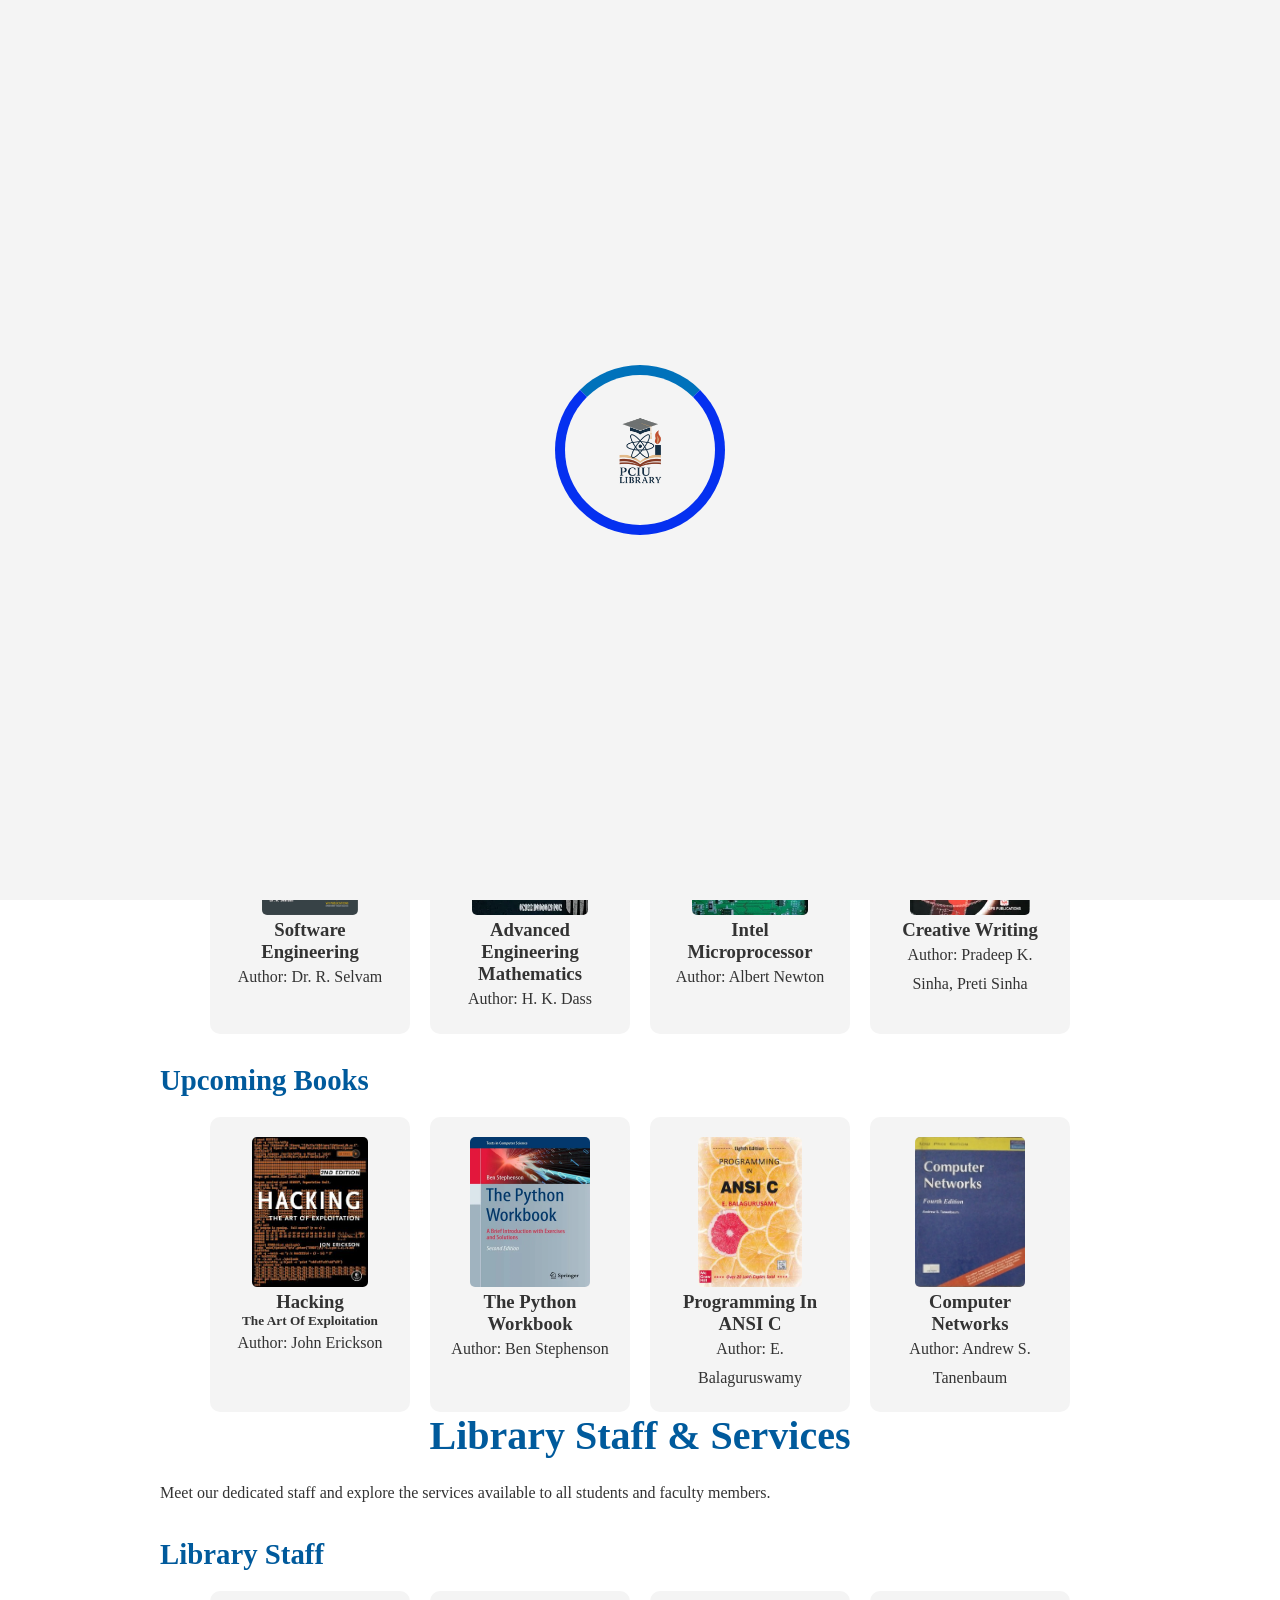
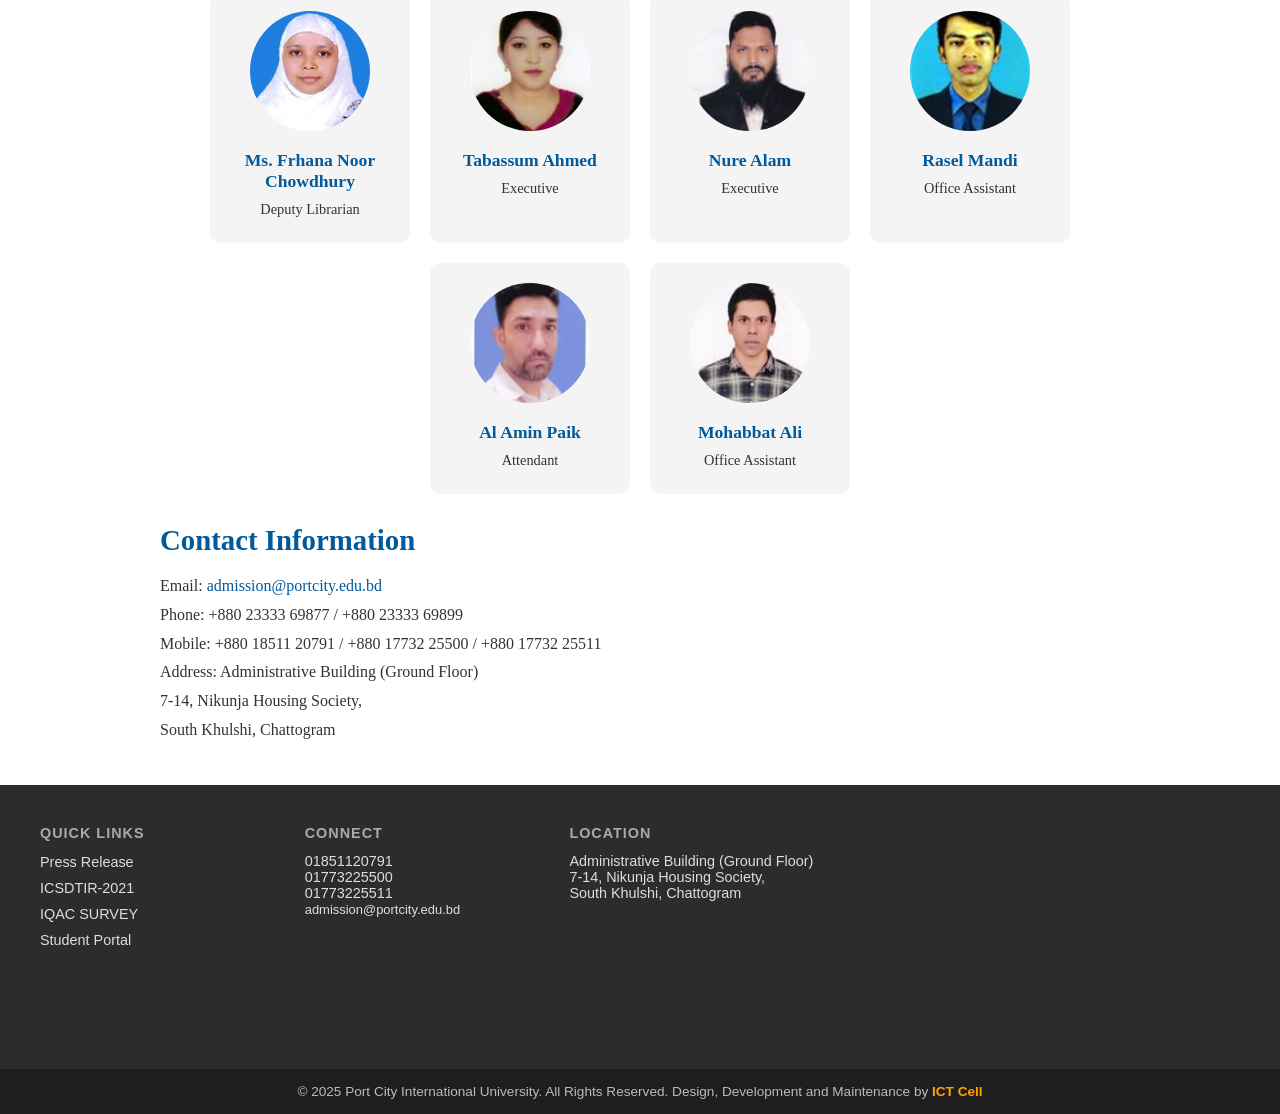
<file: Ani.html>
<!DOCTYPE html>
<html lang="en">
<head>
<meta charset="UTF-8">
<meta name="viewport" content="width=device-width, initial-scale=1.0">
<title>PCIU Central Library - Home</title>
<link rel="stylesheet" href="ani.css">
</head>
<body>

<!-- Loader Animation -->
<div class="loader-screen">
    <div class="loader">
        <img src="pciu.png" alt="PCIU Logo">
    </div>
</div>

<!-- Header / Top-bar -->
<header class="header">
  <div class="top-bar">
    <div class="logo-title">
      <img src="l4.png" alt="PCIU Logo" class="logo">
      <div class="title-text">
        <h1>Ratnagarva Begum Ashrafunnesa Library</h1>
        <p>Port City International University</p>
      </div>
    </div>
    <div class="login-search-section">
      <form class="search-bar">
          <input type="text" placeholder="Search..." id="searchInput">
          <button type="button" id="searchBtn">🔍</button>
      </form>
      <a href="login_prime.html" class="login-btn" id="loginBtn">LOGIN</a>
    </div>
  </div>
</header>

<!-- Navigation Bar -->
<div class="navbar">
    <ul>
        <li><a href="ani.html">Home</a></li>
        <li class="dropdown">
            <a href="#">Books</a>
            <ul class="dropdown-menu">
                <li><a href="#">Textbooks</a></li>
                <li><a href="#">E-Books</a></li>
            </ul>
        </li>
        <li class="dropdown">
            <a href="#">Download</a>
            <ul class="dropdown-menu">
                <li><a href="#">Forms</a></li>
            </ul>
        </li>
        <li class="dropdown">
            <a href="#">About</a>
            <ul class="dropdown-menu">
                <li><a href="services.html">Library Hours & Services</a></li>
                <li><a href="rule.html">Library Rules & Regulations</a></li>
            </ul>
        </li>
    </ul>
</div>

<!-- Hero Slider / Fade Animation Loop -->
<div class="hero-slider">
    <div class="hero-slide">
        <img src="l3.jpg" alt="Library Image 1">
    </div>
    <div class="hero-slide">
        <img src="l2.jpg" alt="Library Image 2">
    </div>
    <div class="hero-slide">
        <img src="l1.jpg" alt="Library Image 3">
    </div>
</div>

<!-- Main Content -->
<main class="library-page">

    <!-- New Arrivals Section -->
    <section class="new-arrivals">
        <h2>New Arrivals</h2>
        <div class="book-cards">
            <div class="book-card">
                <img src="rselvam.jpg" alt="Book 1">
                <h3>Software Engineering</h3>
                <p>Author: Dr. R. Selvam</p>
            </div>
            <div class="book-card">
                <img src="aemhkd.jpg" alt="Book 2">
                <h3>Advanced Engineering Mathematics</h3>
                <p>Author: H. K. Dass</p>
            </div>
            <div class="book-card">
                <img src="absarsir.jpg" alt="Book 3">
                <h3>Intel Microprocessor</h3>
                <p>Author: Albert Newton</p>
            </div>
            <div class="book-card">
                <img src="cf.jpg" alt="Book 4">
                <h3>Creative Writing</h3>
                <p>Author: Pradeep K. Sinha, Preti Sinha
                </p>
            </div>
        </div>
    </section>

    <!-- Upcoming Books Section -->
    <section class="upcoming-books">
        <h2>Upcoming Books</h2>
        <div class="book-cards">
            <div class="book-card">
                <img src="hack.jpg" alt="Upcoming Book 1">
                <h3>Hacking<br> <h5>The Art Of Exploitation</h5></h3>
                <p>Author: John Erickson</p>
            </div>
            <div class="book-card">
                <img src="tpw.jpg" alt="Upcoming Book 2">
                <h3>The Python Workbook</h3>
                <p>Author: Ben Stephenson</p>
            </div>
            <div class="book-card">
                <img src="piansic.jpg" alt="Upcoming Book 3">
                <h3>Programming In ANSI C</h3>
                <p>Author: E. Balaguruswamy</p>
            </div>
            <div class="book-card">
                <img src="ast.jpg" alt="Upcoming Book 4">
                <h3>Computer Networks</h3>
                <p>Author: Andrew S. Tanenbaum</p>
            </div>
        </div>
    </section>

    <section class="library-intro">
        <h1>Library Staff & Services</h1>
        <p>Meet our dedicated staff and explore the services available to all students and faculty members.</p>
    </section>

    <section class="library-staff">
        <h2>Library Staff</h2>
        <div class="staff-cards">
            <div class="staff-card">
                <img src="deputy.jpg" alt="Frhana Noor Chowdhury">
                <h3>Ms. Frhana Noor Chowdhury</h3>
                <p>Deputy Librarian</p>
            </div>
            <div class="staff-card">
                <img src="e1.jpg" alt="Tabassum Ahmed">
                <h3>Tabassum Ahmed</h3>
                <p>Executive</p>
            </div>
            <div class="staff-card">
                <img src="e2.jpg" alt="Nure Alam">
                <h3>Nure Alam</h3>
                <p>Executive</p>
            </div>
            <div class="staff-card">
                <img src="oa.jpg" alt="Rasel Mandi">
                <h3>Rasel Mandi</h3>
                <p>Office Assistant</p>
            </div>
            <div class="staff-card">
                <img src="at.jpg" alt="Al Amin Paik">
                <h3>Al Amin Paik</h3>
                <p>Attendant</p>
            </div>
            <div class="staff-card">
                <img src="oa2.jpg" alt="Mohabbat Ali">
                <h3>Mohabbat Ali</h3>
                <p>Office Assistant</p>
            </div>
        </div>
    </section>

    <section class="library-contact">
        <h2>Contact Information</h2>
        <p>Email: <a href="mailto:admission@portcity.edu.bd">admission@portcity.edu.bd</a></p>
        <p>Phone: +880 23333 69877 / +880 23333 69899</p>
        <p>Mobile: +880 18511 20791 / +880 17732 25500 / +880 17732 25511</p>
        <p>Address: Administrative Building (Ground Floor)<br>
        7-14, Nikunja Housing Society,<br>
        South Khulshi, Chattogram</p>
    </section>
</main>

<!-- Footer -->
<footer>
  <div class="footer-container">
    <div class="footer-info">
      <div class="footer-column">
        <h3>QUICK LINKS</h3>
        <ul>
          <li><a href="#">Press Release</a></li>
          <li><a href="#">ICSDTIR-2021</a></li>
          <li><a href="#">IQAC SURVEY</a></li>
          <li><a href="#">Student Portal</a></li>
        </ul>
      </div>
      <div class="footer-column">
        <h3>CONNECT</h3>
        <p>01851120791<br>01773225500<br>01773225511</p>
        <p><a href="mailto:admission@portcity.edu.bd">admission@portcity.edu.bd</a></p>
      </div>
      <div class="footer-column">
        <h3>LOCATION</h3>
        <p>Administrative Building (Ground Floor)<br>
        7-14, Nikunja Housing Society,<br>
        South Khulshi, Chattogram</p>
      </div>
    </div>
    <div class="footer-map">
      <iframe src="https://www.google.com/maps/embed?pb=!1m18!1m12!1m3!1d14759.371442579371!2d91.8025863!3d22.359561499999998!2m3!1f0!2f0!3f0!3m2!1i1024!2i768!4f13.1!3m3!1m2!1s0x30acd97f972c9cbf%3A0x8fe976105b47e2f0!2sPort%20City%20International%20University!5e0!3m2!1sen!2sbd!4v1755597692047!5m2!1sen!2sbd"
        allowfullscreen="" loading="lazy" referrerpolicy="no-referrer-when-downgrade"></iframe>
    </div>
  </div>
  <div class="footer-bottom">
    <p>© 2025 Port City International University. All Rights Reserved. Design, Development and Maintenance by <span class="highlight">ICT Cell</span></p>
  </div>
</footer>

<script>
window.addEventListener("load", () => {
    setTimeout(() => {
        document.querySelector(".loader-screen").style.display = "none";
    }, 2000);
});

document.getElementById("loginBtn").addEventListener("click", function(event) {
    event.preventDefault(); 
    document.querySelector(".loader-screen").style.display = "flex"; 
    setTimeout(() => {
        window.location.href = this.getAttribute("href");
    }, 2000);
});

// Search toggle
const searchBtn = document.getElementById("searchBtn");
const searchInput = document.getElementById("searchInput");
searchBtn.addEventListener("click", (event) => {
    searchInput.classList.toggle("active");
    if(searchInput.classList.contains("active")) searchBtn.textContent = "✖";
    else searchBtn.textContent = "🔍";
    if(searchInput.classList.contains("active")) searchInput.focus();
    event.stopPropagation();
});
document.addEventListener("click", (event) => {
    if (!searchInput.contains(event.target) && !searchBtn.contains(event.target)) {
        searchInput.classList.remove("active");
        searchBtn.textContent = "🔍";
    }
});
</script>

</body>
</html>
</file>
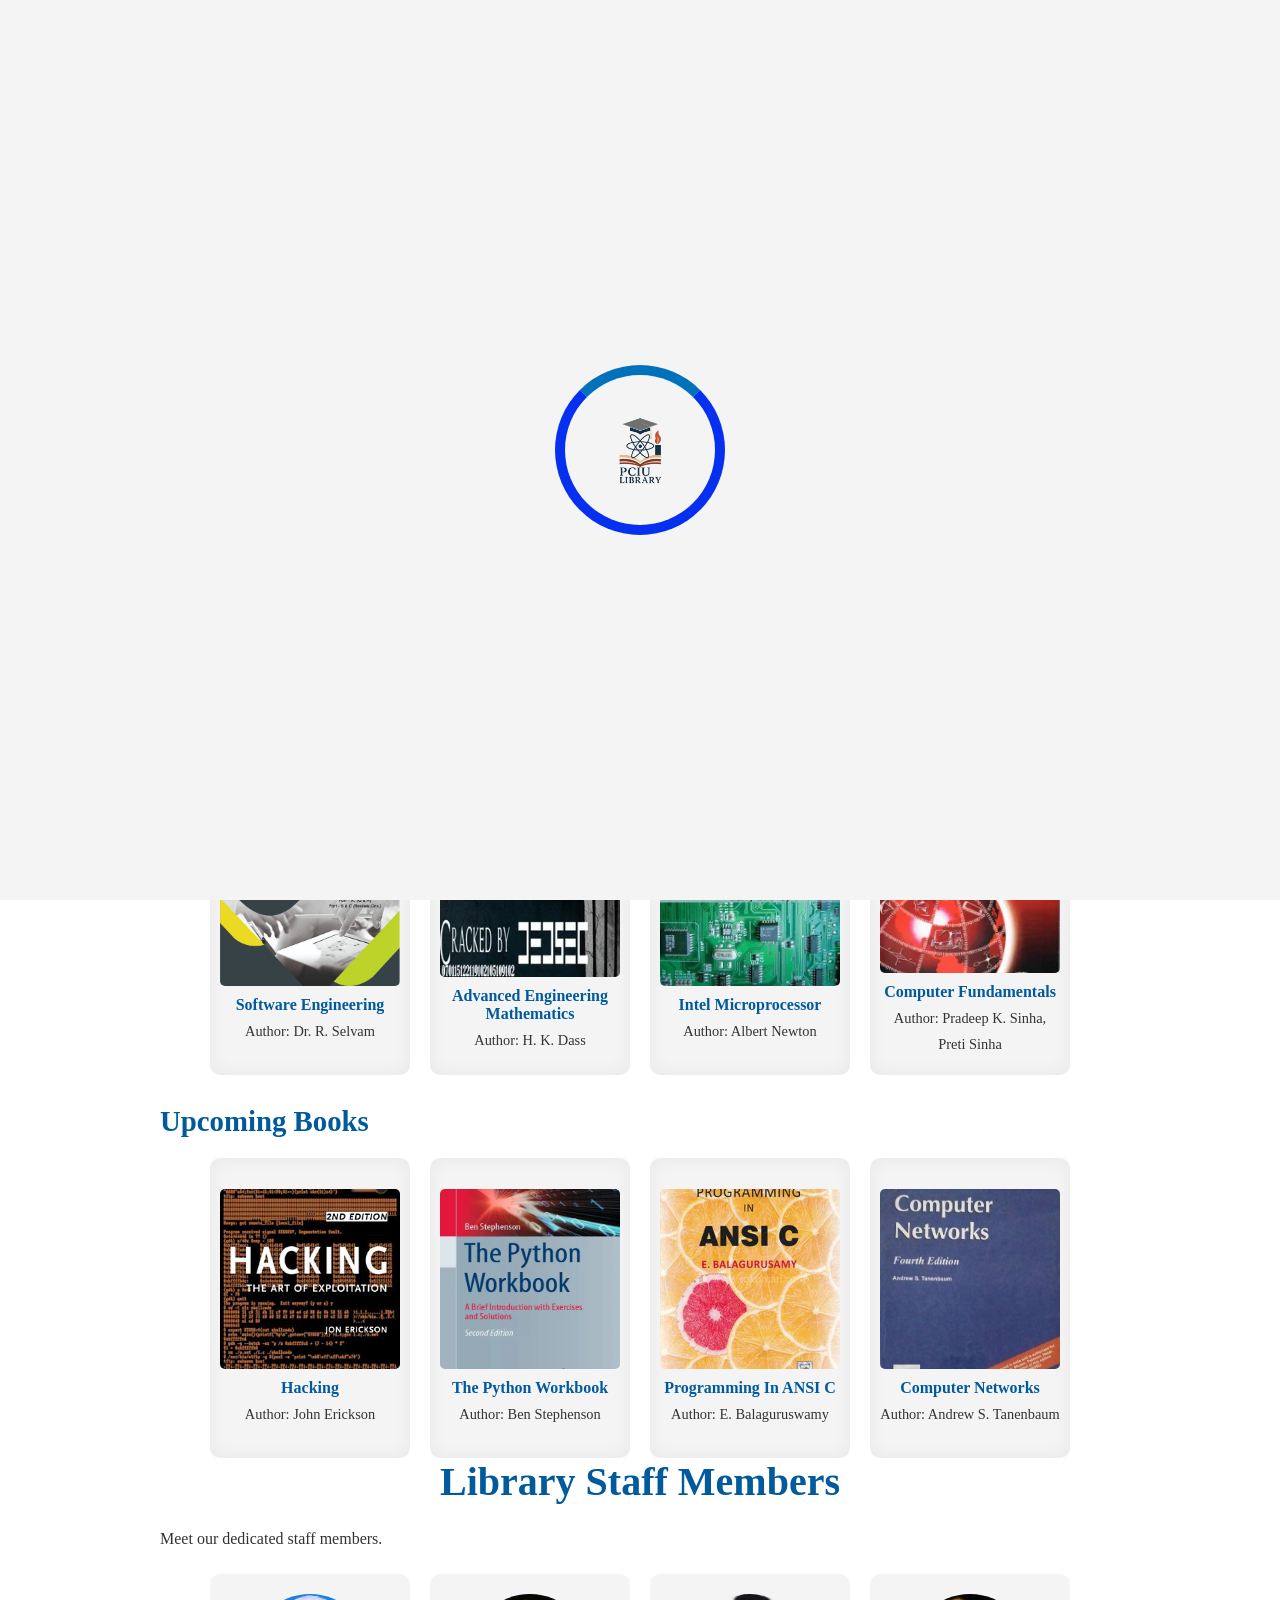
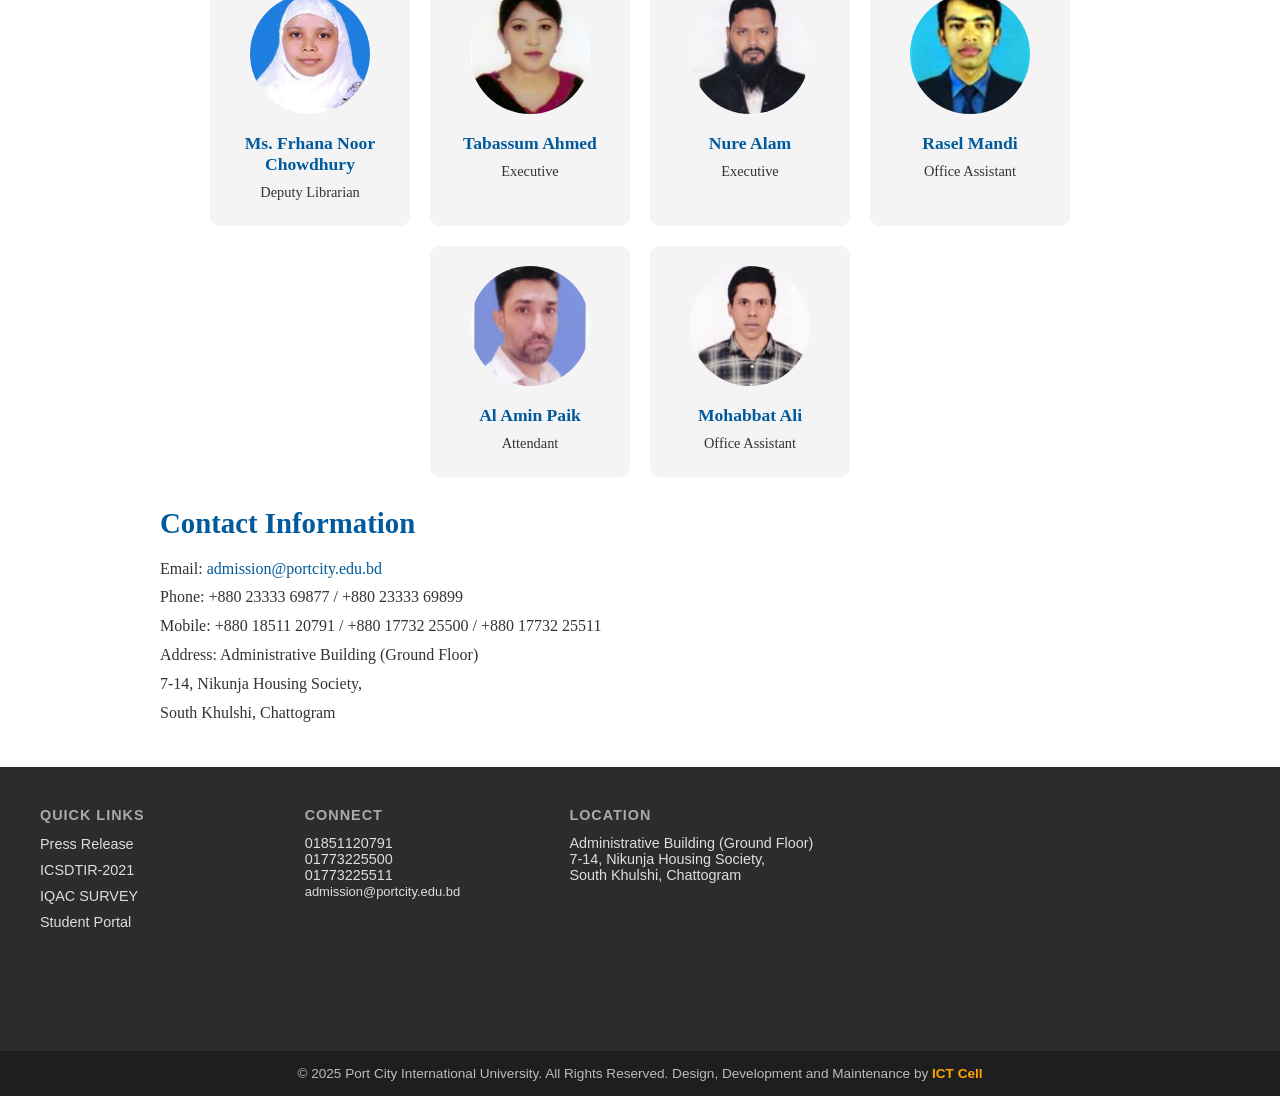
<file: destiny.html>
<!DOCTYPE html>
<html lang="en">
<head>
<meta charset="UTF-8">
<meta name="viewport" content="width=device-width, initial-scale=1.0">
<title>PCIU Central Library - Home</title>
<link rel="stylesheet" href="destiny.css">
</head>
<body>

<!-- Loader Animation -->
<div class="loader-screen">
    <div class="loader">
        <img src="pciu.png" alt="PCIU Logo">
    </div>
</div>

<!-- Header / Top-bar -->
<header class="header">
  <div class="top-bar">
    <div class="logo-title">
      <img src="bg.png" alt="PCIU Logo" class="logo">
      <div class="title-text">
        <h1>Ratnagarva Begum Ashrafunnesa Library</h1>
        <p>Port City International University</p>
      </div>
    </div>
    <div class="login-search-section">
      <form class="search-bar">
          <input type="text" placeholder="Search..." id="searchInput">
          <button type="button" id="searchBtn">🔍</button>
      </form>
      <a href="auth/login_prime.html" class="login-btn" id="loginBtn">LOGIN</a>
      <a href="auth/register.html" class="register-btn" id="registerBtn">REGISTER</a>
    </div>
  </div>
</header>

<!-- Navigation Bar -->
<div class="navbar">
    <ul>
        <li><a href="destiny.html">Home</a></li>
        <li class="dropdown">
            <a href="#">Books</a>
            <ul class="dropdown-menu">
                <li><a href="test1.php">Textbooks</a></li>
                <li><a href="ebook.php">E-Books</a></li>
            </ul>
        </li>
        <li class="dropdown">
            <a href="#">Download</a>
            <ul class="dropdown-menu">
                <li><a href="https://drive.google.com/file/d/1uJgGPKmt10RgI21_sARMFu-WWm19jaKS/view?usp=drivesdk">Forms</a></li>
            </ul>
        </li>
        <li class="dropdown">
            <a href="#">About</a>
            <ul class="dropdown-menu">
                <li><a href="services.html">Library Hours & Services</a></li>
                <li><a href="rule.html">Library Rules & Regulations</a></li>
            </ul>
        </li>
    </ul>
</div>

<!-- Hero Slider / Fade Animation Loop -->
<div class="hero-slider">
    <div class="hero-slide"><img src="l3.jpg" alt="Library Image 1"></div>
    <div class="hero-slide"><img src="l2.jpg" alt="Library Image 2"></div>
    <div class="hero-slide"><img src="l1.jpg" alt="Library Image 3"></div>
</div>

<!-- Main Content -->
<main class="library-page">

    <!-- New Arrivals Section -->
    <section class="new-arrivals">
        <h2>New Arrivals</h2>
        <div class="book-cards">
            <div class="book-card">
                <div class="book-card-inner">
                    <div class="book-front">
                        <img src="rselvam.jpg" alt="Book 1">
                        <h3>Software Engineering</h3>
                        <p>Author: Dr. R. Selvam</p>
                    </div>
                    <div class="book-back">
                        <h3>Software Engineering</h3>
                        <p>Explore modern software development concepts.</p>
                    </div>
                </div>
            </div>
            <div class="book-card">
                <div class="book-card-inner">
                    <div class="book-front">
                        <img src="aemhkd.jpg" alt="Book 2">
                        <h3>Advanced Engineering Mathematics</h3>
                        <p>Author: H. K. Dass</p>
                    </div>
                    <div class="book-back">
                        <h3>Advanced Engineering Mathematics</h3>
                        <p>Essential topics for engineering students.</p>
                    </div>
                </div>
            </div>
            <div class="book-card">
                <div class="book-card-inner">
                    <div class="book-front">
                        <img src="absarsir.jpg" alt="Book 3">
                        <h3>Intel Microprocessor</h3>
                        <p>Author: Albert Newton</p>
                    </div>
                    <div class="book-back">
                        <h3>Intel Microprocessor</h3>
                        <p>Learn architecture and programming basics.</p>
                    </div>
                </div>
            </div>
            <div class="book-card">
                <div class="book-card-inner">
                    <div class="book-front">
                        <img src="cf.jpg" alt="Book 4">
                        <h3>Computer Fundamentals</h3>
                        <p>Author: Pradeep K. Sinha, Preti Sinha</p>
                    </div>
                    <div class="book-back">
                        <h3>Computer Fundamentals</h3>
                        <p>Know about fundamentals of Computer.</p>
                    </div>
                </div>
            </div>
        </div>
    </section>

    <!-- Upcoming Books Section -->
    <section class="upcoming-books">
        <h2>Upcoming Books</h2>
        <div class="book-cards">
            <div class="book-card">
                <div class="book-card-inner">
                    <div class="book-front">
                        <img src="hack.jpg" alt="Upcoming Book 1">
                        <h3>Hacking</h3>
                        <p>Author: John Erickson</p>
                    </div>
                    <div class="book-back">
                        <h3>Hacking</h3>
                        <p>The Art Of Exploitation</p>
                    </div>
                </div>
            </div>
            <div class="book-card">
                <div class="book-card-inner">
                    <div class="book-front">
                        <img src="tpw.jpg" alt="Upcoming Book 2">
                        <h3>The Python Workbook</h3>
                        <p>Author: Ben Stephenson</p>
                    </div>
                    <div class="book-back">
                        <h3>The Python Workbook</h3>
                        <p>Practice Python exercises efficiently.</p>
                    </div>
                </div>
            </div>
            <div class="book-card">
                <div class="book-card-inner">
                    <div class="book-front">
                        <img src="piansic.jpg" alt="Upcoming Book 3">
                        <h3>Programming In ANSI C</h3>
                        <p>Author: E. Balaguruswamy</p>
                    </div>
                    <div class="book-back">
                        <h3>Programming In ANSI C</h3>
                        <p>Step-by-step learning for beginners.</p>
                    </div>
                </div>
            </div>
            <div class="book-card">
                <div class="book-card-inner">
                    <div class="book-front">
                        <img src="ast.jpg" alt="Upcoming Book 4">
                        <h3>Computer Networks</h3>
                        <p>Author: Andrew S. Tanenbaum</p>
                    </div>
                    <div class="book-back">
                        <h3>Computer Networks</h3>
                        <p>Networking concepts and protocols explained.</p>
                    </div>
                </div>
            </div>
        </div>
    </section>

    <!-- Library Staff Section -->
    <section class="library-intro">
        <h1>Library Staff Members</h1>
        <p>Meet our dedicated staff members.</p>
    </section>

    <section class="library-staff">
        <div class="staff-cards">
            <div class="staff-card">
                <img src="deputy.jpg" alt="Frhana Noor Chowdhury">
                <h3>Ms. Frhana Noor Chowdhury</h3>
                <p>Deputy Librarian</p>
            </div>
            <div class="staff-card">
                <img src="e1.jpg" alt="Tabassum Ahmed">
                <h3>Tabassum Ahmed</h3>
                <p>Executive</p>
            </div>
            <div class="staff-card">
                <img src="e2.jpg" alt="Nure Alam">
                <h3>Nure Alam</h3>
                <p>Executive</p>
            </div>
            <div class="staff-card">
                <img src="oa.jpg" alt="Rasel Mandi">
                <h3>Rasel Mandi</h3>
                <p>Office Assistant</p>
            </div>
            <div class="staff-card">
                <img src="at.jpg" alt="Al Amin Paik">
                <h3>Al Amin Paik</h3>
                <p>Attendant</p>
            </div>
            <div class="staff-card">
                <img src="oa2.jpg" alt="Mohabbat Ali">
                <h3>Mohabbat Ali</h3>
                <p>Office Assistant</p>
            </div>
        </div>
    </section>

    <!-- Contact Info -->
    <section class="library-contact">
        <h2>Contact Information</h2>
        <p>Email: <a href="mailto:admission@portcity.edu.bd">admission@portcity.edu.bd</a></p>
        <p>Phone: +880 23333 69877 / +880 23333 69899</p>
        <p>Mobile: +880 18511 20791 / +880 17732 25500 / +880 17732 25511</p>
        <p>Address: Administrative Building (Ground Floor)<br>7-14, Nikunja Housing Society,<br>South Khulshi, Chattogram</p>
    </section>
</main>

<!-- Footer -->
<footer>
  <div class="footer-container">
    <div class="footer-info">
      <div class="footer-column">
        <h3>QUICK LINKS</h3>
        <ul>
          <li><a href="#">Press Release</a></li>
          <li><a href="#">ICSDTIR-2021</a></li>
          <li><a href="#">IQAC SURVEY</a></li>
          <li><a href="#">Student Portal</a></li>
        </ul>
      </div>
      <div class="footer-column">
        <h3>CONNECT</h3>
        <p>01851120791<br>01773225500<br>01773225511</p>
        <p><a href="mailto:admission@portcity.edu.bd">admission@portcity.edu.bd</a></p>
      </div>
      <div class="footer-column">
        <h3>LOCATION</h3>
        <p>Administrative Building (Ground Floor)<br>
        7-14, Nikunja Housing Society,<br>
        South Khulshi, Chattogram</p>
      </div>
    </div>
    <div class="footer-map">
      <iframe src="https://www.google.com/maps/embed?pb=!1m18!1m12!1m3!1d14759.371442579371!2d91.8025863!3d22.359561499999998!2m3!1f0!2f0!3f0!3m2!1i1024!2i768!4f13.1!3m3!1m2!1s0x30acd97f972c9cbf%3A0x8fe976105b47e2f0!2sPort%20City%20International%20University!5e0!3m2!1sen!2sbd!4v1755597692047!5m2!1sen!2sbd" 
        allowfullscreen="" loading="lazy" referrerpolicy="no-referrer-when-downgrade"></iframe>
    </div>
  </div>
  <div class="footer-bottom">
    <p>© 2025 Port City International University. All Rights Reserved. Design, Development and Maintenance by <span class="highlight">ICT Cell</span></p>
  </div>
</footer>

<script>
window.addEventListener("load", () => {
    setTimeout(() => { document.querySelector(".loader-screen").style.display = "none"; }, 2000);
});
document.getElementById("loginBtn").addEventListener("click", function(event) {
    event.preventDefault(); 
    document.querySelector(".loader-screen").style.display = "flex"; 
    setTimeout(() => { window.location.href = this.getAttribute("href"); }, 2000);
});
const searchBtn = document.getElementById("searchBtn");
const searchInput = document.getElementById("searchInput");
searchBtn.addEventListener("click", (event) => {
    searchInput.classList.toggle("active");
    searchBtn.textContent = searchInput.classList.contains("active") ? "✖" : "🔍";
    if(searchInput.classList.contains("active")) searchInput.focus();
    event.stopPropagation();
});
document.addEventListener("click", (event) => {
    if (!searchInput.contains(event.target) && !searchBtn.contains(event.target)) {
        searchInput.classList.remove("active");
        searchBtn.textContent = "🔍";
    }
});

// Animated placeholder
const placeholderText = "Search by books...";
let index = 0;
function animatePlaceholder() {
    searchInput.setAttribute("placeholder", placeholderText.slice(0, index));
    index++;
    if(index > placeholderText.length) index = 0;
    setTimeout(animatePlaceholder, 150);
}
animatePlaceholder();
</script>

</body>
</html>
</file>
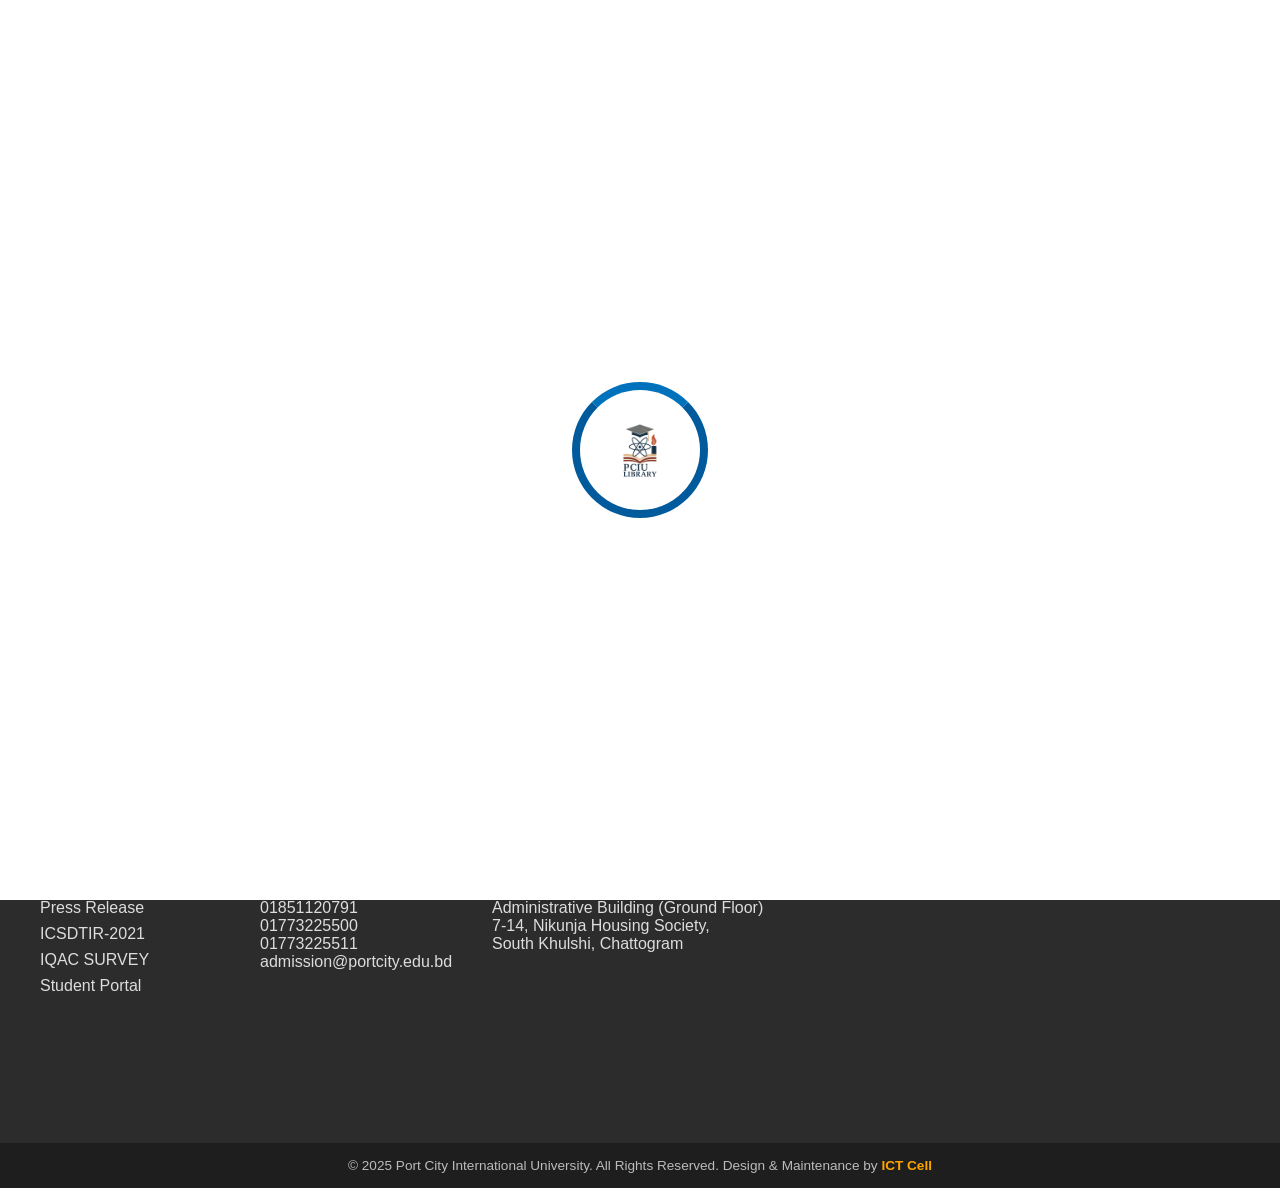
<file: ebook.html>
<!DOCTYPE html>
<html lang="en">
<head>
  <meta charset="UTF-8">
  <meta name="viewport" content="width=device-width, initial-scale=1.0">
  <title>PCIU Central Library - Textbooks</title>
  <link rel="stylesheet" href="test1.css">
</head>
<body>

<!-- Loader -->
<div class="loader-screen">
  <div class="loader"><img src="pciu.png" alt="PCIU Logo"></div>
</div>

<!-- Header -->
<header class="header">
  <div class="top-bar">
    <div class="logo-title">
      <img src="bg.png" alt="PCIU Logo" class="logo">
      <div class="title-text">
        <h1>Ratnagarva Begum Ashrafunnesa Library</h1>
        <p>Port City International University</p>
      </div>
    </div>
    <div class="login-search-section">
      <form class="search-bar" onsubmit="return false;">
        <input type="text" id="searchInput">
        <button type="button" id="searchBtn">🔍</button>
      </form>
      <a href="login_prime.html" class="login-btn" id="loginBtn">LOGIN</a>
    </div>
  </div>
</header>

<!-- Navbar -->
<nav class="navbar">
  <ul>
    <li><a href="destiny.html">Home</a></li>
    <li class="dropdown">
      <a href="#">Books</a>
      <ul class="dropdown-menu">
        <li><a href="test1.html">Textbooks</a></li>
        <li><a href="ebook.html">E-Books</a></li>
      </ul>
    </li>
    <li class="dropdown">
      <a href="#">Download</a>
      <ul class="dropdown-menu"><li><a href="https://drive.google.com/file/d/1uJgGPKmt10RgI21_sARMFu-WWm19jaKS/view?usp=drivesdk">Forms</a></li></ul>
    </li>
    <li class="dropdown">
      <a href="#">About</a>
      <ul class="dropdown-menu">
        <li><a href="services.html">Library Hours & Services</a></li>
        <li><a href="rule.html">Library Rules & Regulations</a></li>
      </ul>
    </li>
  </ul>
</nav>

<!-- Main -->
<main class="textbooks-page">
  <aside class="sidebar">
    <h2>Departments</h2>
    <ul id="deptList"></ul>
  </aside>
  <section class="textbooks-books">
    <h2 class="page-heading">E-Books</h2>
    <div class="books-row" id="booksGrid"></div>
  </section>
</main>

<!-- Footer -->
<footer>
  <div class="footer-container">
    <div class="footer-info">
      <div class="footer-column">
        <h3>QUICK LINKS</h3>
        <ul>
          <li><a href="#">Press Release</a></li>
          <li><a href="#">ICSDTIR-2021</a></li>
          <li><a href="#">IQAC SURVEY</a></li>
          <li><a href="#">Student Portal</a></li>
        </ul>
      </div>
      <div class="footer-column">
        <h3>CONNECT</h3>
        <p>01851120791<br>01773225500<br>01773225511</p>
        <p><a href="mailto:admission@portcity.edu.bd">admission@portcity.edu.bd</a></p>
      </div>
      <div class="footer-column">
        <h3>LOCATION</h3>
        <p>Administrative Building (Ground Floor)<br>
        7-14, Nikunja Housing Society,<br>
        South Khulshi, Chattogram</p>
      </div>
      <div class="footer-column footer-map">
        <h3>FIND US</h3>
        <iframe 
          src="https://www.google.com/maps/embed?pb=!1m18!1m12!1m3!1d3651.34523412345!2d91.823456789!3d22.3356789!2m3!1f0!2f0!3f0!3m2!1i1024!2i768!4f13.1!3m3!1m2!1s0x30ad3abcdef12345%3A0xabcdef1234567890!2sPort+City+International+University!5e0!3m2!1sen!2sbd!4v1693113600000!5m2!1sen!2sbd" 
          width="100%" height="200" style="border:0;" allowfullscreen="" loading="lazy" referrerpolicy="no-referrer-when-downgrade"></iframe>
      </div>
    </div>
  </div>
  <div class="footer-bottom">
    <p>© 2025 Port City International University. All Rights Reserved. Design & Maintenance by <span class="highlight">ICT Cell</span></p>
  </div>
</footer>

<!-- JavaScript -->
<script>
const books = [
  { dept: "cse", title: "Software Engineering", author: "Dr. R. Selvam", img: "rselvam.jpg" },
  { dept: "cse", title: "Advanced Engineering Mathematics", author: "H. K. Dass", img: "aemhkd.jpg" },
  { dept: "cse", title: "Intel Microprocessor", author: "Albert Newton", img: "absarsir.jpg" },
  { dept: "cse", title: "Computer Fundamentals", author: "Pradeep & Preeti Sinha", img: "cf.jpg" },
  { dept: "eee", title: "Electrical Technology", author: "B. L. & A. K. Theraja", img: "et.jpg" },
  { dept: "eee", title: "Calculus For Engineers", author: "Donald Trim", img: "calc.jpg" },
  { dept: "eee", title: "Optoelectronics", author: "John Wilson & John Hawkes", img: "opto.jpg" },
  { dept: "eee", title: "Principles Of Power System", author: "Proakis & Manolakis", img: "pps.jpg" }
];

const departments = ["all","cse","eee","textile","bba","journalism","fashion","english","mechanical"];

const deptList = document.getElementById("deptList");
const booksGrid = document.getElementById("booksGrid");
const searchInput = document.getElementById("searchInput");

// Animated placeholder
const placeholderText = "Search by books...";
let index = 0;
function animatePlaceholder() {
  searchInput.setAttribute("placeholder", placeholderText.slice(0, index));
  index = (index + 1) % (placeholderText.length + 1);
  setTimeout(animatePlaceholder, 150);
}
animatePlaceholder();

// Render departments
departments.forEach(dept => {
  const li = document.createElement("li");
  li.textContent = dept.toUpperCase();
  li.dataset.dept = dept;
  if(dept==="all") li.classList.add("active");
  deptList.appendChild(li);
});

// Render books
function renderBooks(filterDept="all", query="") {
  booksGrid.innerHTML = "";
  books
    .filter(b => filterDept==="all" || b.dept===filterDept)
    .filter(b => b.title.toLowerCase().includes(query.toLowerCase()))
    .forEach(b => {
      const card = document.createElement("div");
      card.className = "book-card fade-in";
      card.innerHTML = `
        <div class="book-inner">
          <img src="${b.img}" alt="${b.title} by ${b.author}">
          <h3>${b.title}</h3>
          <p>${b.author}</p>
        </div>`;
      booksGrid.appendChild(card);
    });
}
renderBooks();

// Department click
deptList.addEventListener("click", e => {
  if(e.target.matches("li")) {
    document.querySelectorAll(".sidebar li").forEach(li => li.classList.remove("active"));
    e.target.classList.add("active");
    renderBooks(e.target.dataset.dept, searchInput.value);
  }
});

// Search input
searchInput.addEventListener("input", () => {
  const activeDept = document.querySelector(".sidebar li.active").dataset.dept;
  renderBooks(activeDept, searchInput.value);
});

// Loader hide
window.addEventListener("load", () => {
  setTimeout(()=> document.querySelector(".loader-screen").style.display="none", 1500);
});

// Login button loader
document.getElementById("loginBtn").addEventListener("click", function(event){
  event.preventDefault();
  document.querySelector(".loader-screen").style.display="flex";
  setTimeout(()=> window.location.href=this.getAttribute("href"), 1500);
});
</script>

</body>
</html>
</file>
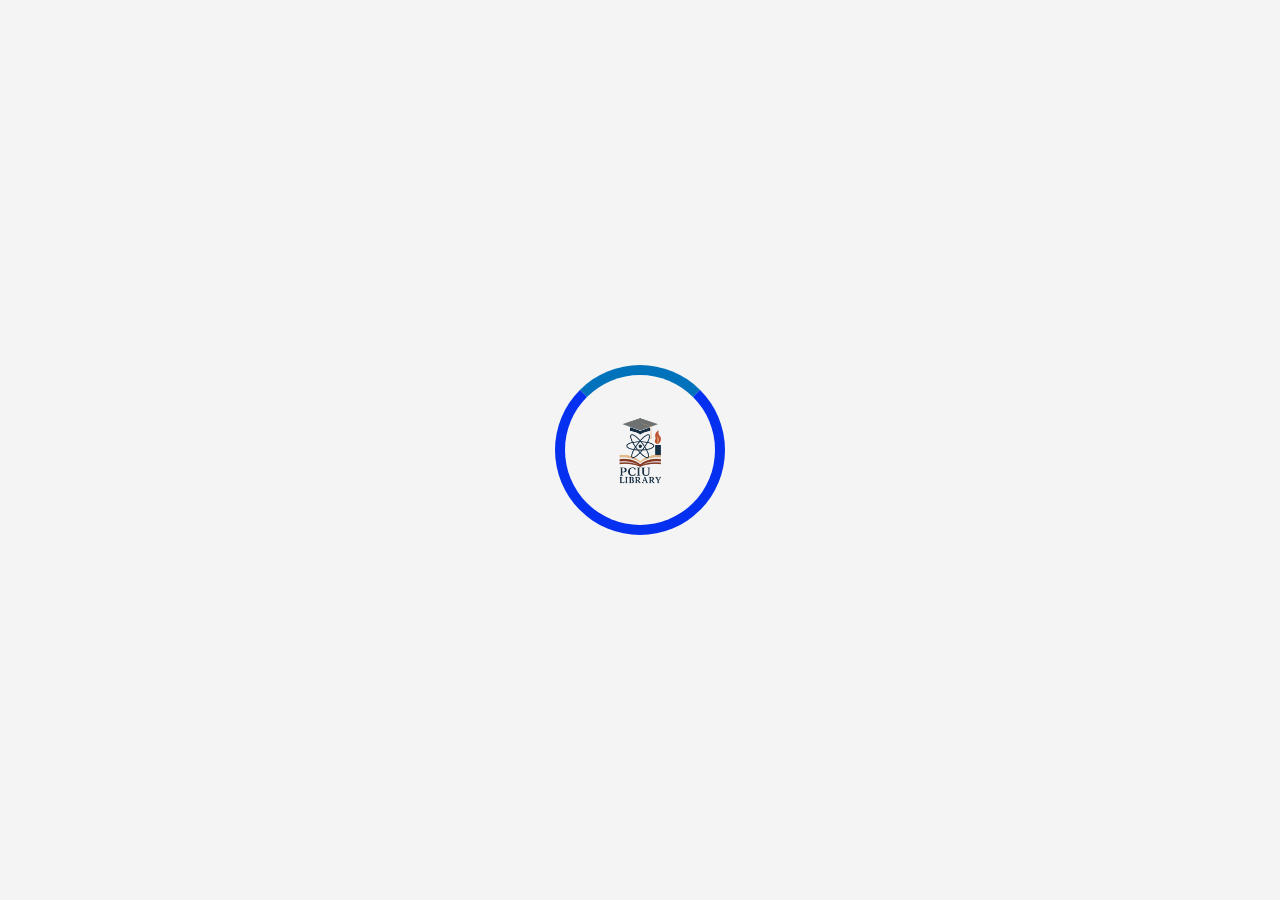
<file: final.html>
<!DOCTYPE html>
<html lang="en">
<head>
<meta charset="UTF-8">
<meta name="viewport" content="width=device-width, initial-scale=1.0">
<title>PCIU Central Library</title>
<link rel="stylesheet" href="final.css">
</head>
<body>

<!-- Loader Animation -->
<div class="loader-screen">
    <div class="loader">
        <img src="pciu.png" alt="PCIU Logo">
    </div>
</div>

<header class="header">
  <div class="top-bar">
    <div class="logo-title">
      <img src="pciu.png" alt="PCIU Logo" class="logo">
      <div class="title-text">
        <h1>Ratnagarva Begum Ashrafunnesa Library</h1>
        <p>Port City International University</p>
      </div>
    </div>
    <div class="login-section">
      <a href="login_prime.html" class="login-btn" id="loginBtn">LOGIN</a>
    </div>
  </div>
</header>

<!-- Navigation Bar -->
<div class="navbar">
    <ul>
        <li><a href="finale.html">Home</a></li>
        <li><a href="#">Books</a></li>
        <li><a href="#">Download</a></li>
        <li><a href="#">About</a></li>
    </ul>
</div>

<!-- Content -->
<h1><center>More Info Will Be Added Soon After The Updates.</center></h1>
<br>
<h2><center>Stay Tuned!</center></h2>

<!-- Footer -->
<footer>
  <div class="footer-container">

    <!-- Left Side (Links + Contact + Location) -->
    <div class="footer-info">
      
      <div class="footer-column">
        <h3>QUICK LINKS</h3>
        <ul>
          <li><a href="#">Press Release</a></li>
          <li><a href="#">ICSDTIR-2021</a></li>
          <li><a href="#">IQAC SURVEY</a></li>
          <li><a href="#">Student Portal</a></li>
        </ul>
      </div>

      <div class="footer-column">
        <h3>CONNECT</h3>
        <p>01851120791<br>01773225500<br>01773225511</p>
        <p><a href="mailto:admission@portcity.edu.bd">admission@portcity.edu.bd</a></p>
      </div>

      <div class="footer-column">
        <h3>LOCATION</h3>
        <p>Administrative Building (Ground Floor)<br>
        7-14, Nikunja Housing Society,<br>
        South Khulshi, Chattogram</p>
      </div>
    </div>

    <!-- Right Side (Map) -->
    <div class="footer-map">
      <iframe src="https://www.google.com/maps/embed?pb=!1m18!1m12!1m3!1d14759.371442579371!2d91.8025863!3d22.359561499999998!2m3!1f0!2f0!3f0!3m2!1i1024!2i768!4f13.1!3m3!1m2!1s0x30acd97f972c9cbf%3A0x8fe976105b47e2f0!2sPort%20City%20International%20University!5e0!3m2!1sen!2sbd!4v1755597692047!5m2!1sen!2sbd"
        allowfullscreen="" loading="lazy" referrerpolicy="no-referrer-when-downgrade"></iframe>
    </div>

  </div>

  <!-- Footer Bottom -->
  <div class="footer-bottom">
    <p>© 2025 Port City International University. All Rights Reserved. Design, Development and Maintenance by <span class="highlight">ICT Cell</span></p>
  </div>
</footer>


<script>
window.addEventListener("load", () => {
    setTimeout(() => {
        document.querySelector(".loader-screen").style.display = "none";
    }, 2000);
});

document.getElementById("loginBtn").addEventListener("click", function(event) {
    event.preventDefault(); 
    document.querySelector(".loader-screen").style.display = "flex"; 
    setTimeout(() => {
        window.location.href = this.getAttribute("href");
    }, 2000);
});
</script>

</body>
</html>
</file>
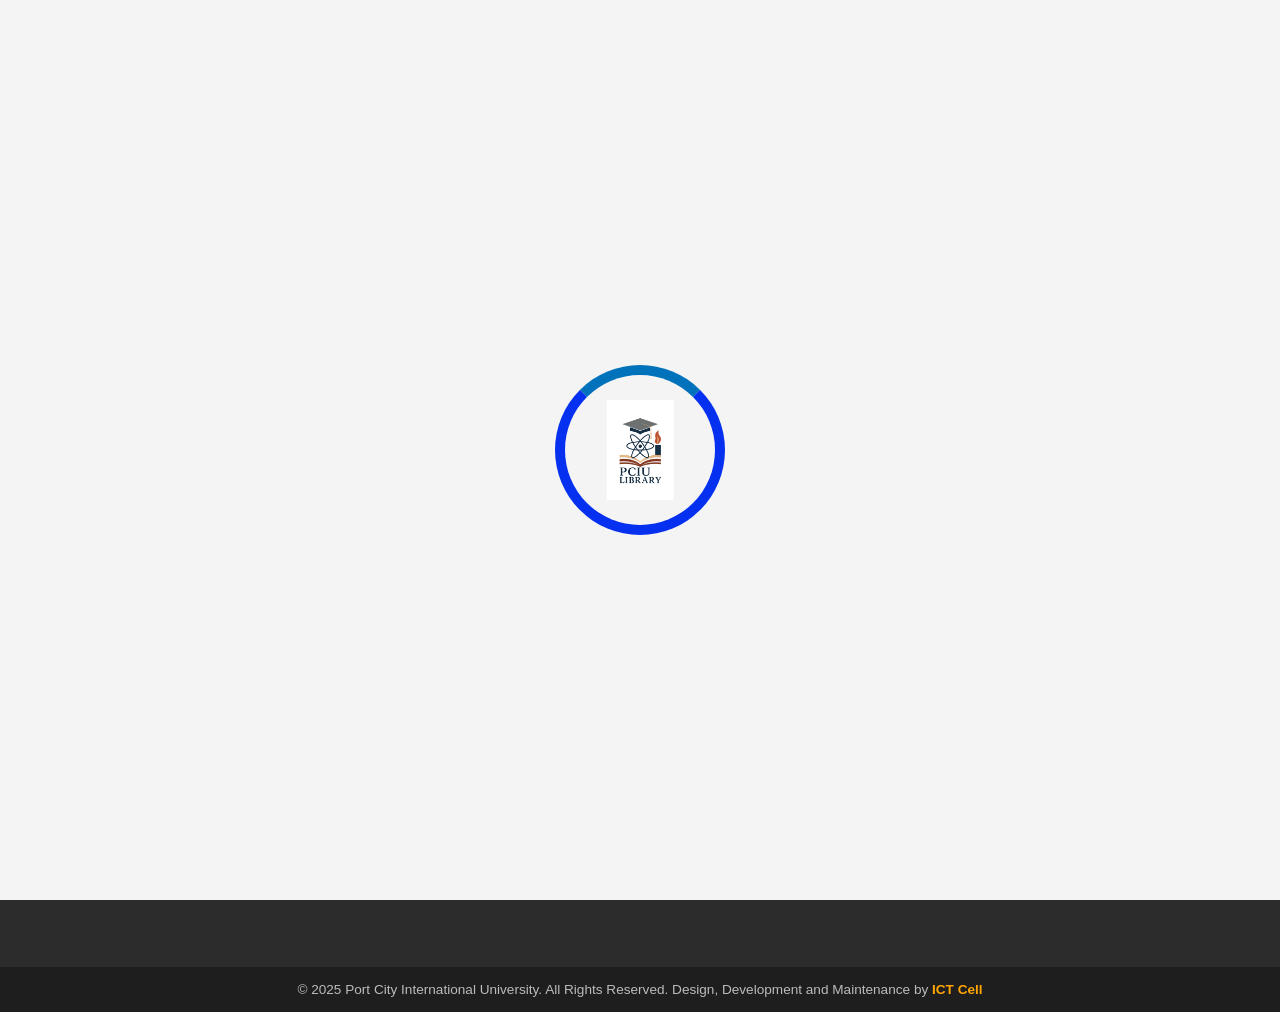
<file: rule.html>
<!DOCTYPE html>
<html lang="en">
<head>
<meta charset="UTF-8">
<meta name="viewport" content="width=device-width, initial-scale=1.0">
<title>PCIU Central Library - Library Rules & Regulations</title>
<link rel="stylesheet" href="rule.css">
</head>
<body>

<!-- Loader Animation -->
<div class="loader-screen">
    <div class="loader">
        <img src="pciu.jpg" alt="PCIU Logo">
    </div>
</div>

<!-- Header -->
<header class="header">
  <div class="top-bar">
    <div class="logo-title">
      <img src="bg.png" alt="PCIU Logo" class="logo">
      <div class="title-text">
        <h1>Ratnagarva Begum Ashrafunnesa Library</h1>
        <p>Port City International University</p>
      </div>
    </div>
    <div class="login-search-section">
      <a href="login_prime.html" class="login-btn" id="loginBtn">LOGIN</a>
    </div>
  </div>
</header>

<!-- Navigation Bar -->
<div class="navbar">
    <ul>
        <li>
            <a href="destiny.html">Home</a>
        </li>
        <li class="dropdown">
            <a href="#">Books</a>
            <ul class="dropdown-menu">
                <li><a href="test1.html">Textbooks</a></li>
                <li><a href="ebook.html">E-Books</a></li>
            </ul>
        </li>
        <li class="dropdown">
            <a href="#">Download</a>
            <ul class="dropdown-menu">
                <li><a href="https://drive.google.com/file/d/1uJgGPKmt10RgI21_sARMFu-WWm19jaKS/view?usp=drivesdk">Forms</a></li>
            </ul>
        </li>
        <li class="dropdown">
            <a href="#">About</a>
            <ul class="dropdown-menu">
                <li><a href="services.html">Library Hours & Services</a></li>
                <li><a href="rule.html">Library Rules & Regulations</a></li>
            </ul>
        </li>
    </ul>
</div>

<!-- Main Content -->
<main class="library-page">
    <section class="library-rules">
        <h1>Library Rules & Regulations</h1>
        <ul>
            <li>1. Always carry your library card.</li>
            <li>2. No personal books or bags allowed inside the library.</li>
            <li>3. Only drinking water allowed; food is prohibited.</li>
            <li>4. Maintain silence in all areas.</li>
            <li>5. Lost library cards will incur a reissue fee of BDT 100.</li>
        </ul>
    </section>
</main>

<!-- Footer -->
<footer>
  <div class="footer-container">
    <div class="footer-info">
      <div class="footer-column">
        <h3>QUICK LINKS</h3>
        <ul>
          <li><a href="#">Press Release</a></li>
          <li><a href="#">ICSDTIR-2021</a></li>
          <li><a href="#">IQAC SURVEY</a></li>
          <li><a href="#">Student Portal</a></li>
        </ul>
      </div>
      <div class="footer-column">
        <h3>CONNECT</h3>
        <p>01851120791<br>01773225500<br>01773225511</p>
        <p><a href="mailto:admission@portcity.edu.bd">admission@portcity.edu.bd</a></p>
      </div>
      <div class="footer-column">
        <h3>LOCATION</h3>
        <p>Administrative Building (Ground Floor)<br>
        7-14, Nikunja Housing Society,<br>
        South Khulshi, Chattogram</p>
      </div>
    </div>
    <div class="footer-map">
      <iframe src="https://www.google.com/maps/embed?pb=!1m18!1m12!1m3!1d14759.371442579371!2d91.8025863!3d22.359561499999998!2m3!1f0!2f0!3f0!3m2!1i1024!2i768!4f13.1!3m3!1m2!1s0x30acd97f972c9cbf%3A0x8fe976105b47e2f0!2sPort%20City%20International%20University!5e0!3m2!1sen!2sbd!4v1755597692047!5m2!1sen!2sbd"
        allowfullscreen="" loading="lazy" referrerpolicy="no-referrer-when-downgrade"></iframe>
    </div>
  </div>
  <div class="footer-bottom">
    <p>© 2025 Port City International University. All Rights Reserved. Design, Development and Maintenance by <span class="highlight">ICT Cell</span></p>
  </div>
</footer>

<script>
window.addEventListener("load", () => {
    setTimeout(() => {
        document.querySelector(".loader-screen").style.display = "none";
    }, 2000);
});

document.getElementById("loginBtn").addEventListener("click", function(event) {
    event.preventDefault(); 
    document.querySelector(".loader-screen").style.display = "flex"; 
    setTimeout(() => {
        window.location.href = this.getAttribute("href");
    }, 2000);
});
</script>

</body>
</html>
</file>
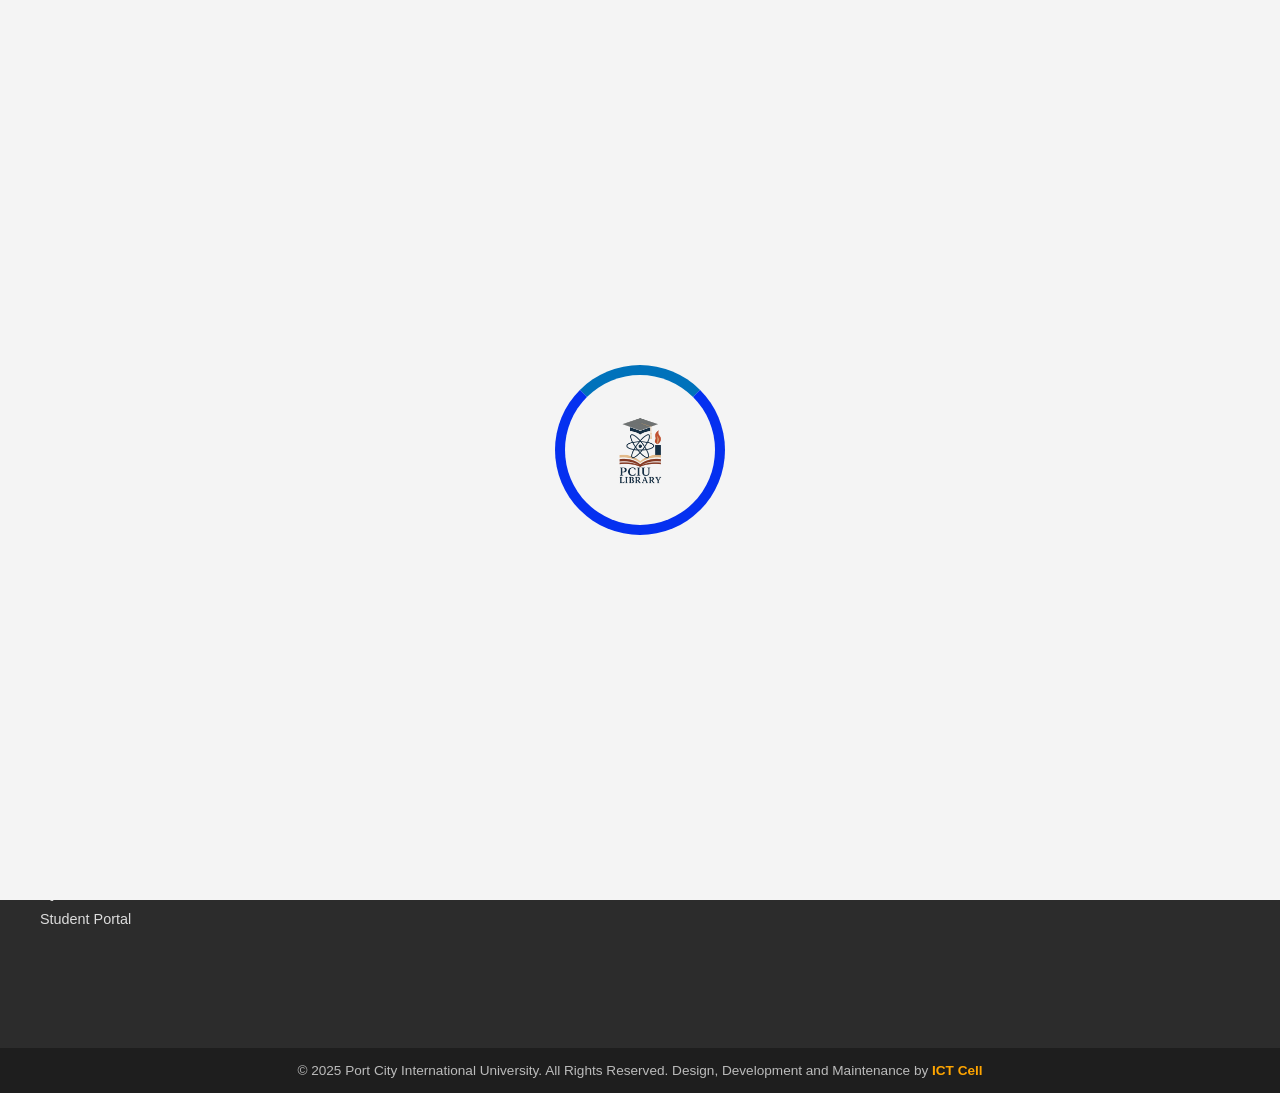
<file: services.html>
<!DOCTYPE html>
<html lang="en">
<head>
<meta charset="UTF-8">
<meta name="viewport" content="width=device-width, initial-scale=1.0">
<title>PCIU Central Library - Services</title>
<link rel="stylesheet" href="services.css">
</head>
<body>

<!-- Loader Animation -->
<div class="loader-screen">
    <div class="loader">
        <img src="pciu.png" alt="PCIU Logo">
    </div>
</div>

<!-- Header -->
<header class="header">
  <div class="top-bar">
    <div class="logo-title">
      <img src="bg.png" alt="PCIU Logo" class="logo">
      <div class="title-text">
        <h1>Ratnagarva Begum Ashrafunnesa Library</h1>
        <p>Port City International University</p>
      </div>
    </div>
    <div class="login-search-section">
      <a href="login_prime.html" class="login-btn" id="loginBtn">LOGIN</a>
    </div>
  </div>
</header>

<!-- Navigation Bar -->
<div class="navbar">
    <ul>
        <li><a href="destiny.html">Home</a></li>
        <li class="dropdown">
            <a href="#">Books</a>
            <ul class="dropdown-menu">
                <li><a href="test1.html">Textbooks</a></li>
                <li><a href="ebook.html">E-Books</a></li>
            </ul>
        </li>
        <li class="dropdown">
            <a href="#">Download</a>
            <ul class="dropdown-menu">
                <li><a href="https://drive.google.com/file/d/1uJgGPKmt10RgI21_sARMFu-WWm19jaKS/view?usp=drivesdk">Forms</a></li>
            </ul>
        </li>
        <li class="dropdown">
            <a href="#">About</a>
            <ul class="dropdown-menu">
                <li><a href="services.html">Library Hours & Services</a></li>
                <li><a href="rule.html">Library Rules & Regulations</a></li>
            </ul>
        </li>
    </ul>
</div>

<!-- Main Content -->
<main class="library-page">
    <section class="library-services">
	    <h1>Library Hours</h1>
		<ul>
		    <li class="library-hours">
                <strong>Library Hours:</strong> Monday - Friday: 8:00 AM - 8:00 PM, Saturday: 9:00 AM - 5:00 PM
            </li>
		</ul>
        <h1>Library Services</h1>
        <ul>
            <li>1. Book Lending Services for students and faculty</li>
            <li>2. Access to E-Books and Online Journals</li>
            <li>3. Reference and Research Assistance</li>
            <li>4. Study Rooms and Computer Access</li>
            <li>5. Workshops and Information Literacy Sessions</li>
        </ul>
    </section>
</main>

<!-- Footer -->
<footer>
  <div class="footer-container">
    <div class="footer-info">
      <div class="footer-column">
        <h3>QUICK LINKS</h3>
        <ul>
          <li><a href="#">Press Release</a></li>
          <li><a href="#">ICSDTIR-2021</a></li>
          <li><a href="#">IQAC SURVEY</a></li>
          <li><a href="#">Student Portal</a></li>
        </ul>
      </div>
      <div class="footer-column">
        <h3>CONNECT</h3>
        <p>01851120791<br>01773225500<br>01773225511</p>
        <p><a href="mailto:admission@portcity.edu.bd">admission@portcity.edu.bd</a></p>
      </div>
      <div class="footer-column">
        <h3>LOCATION</h3>
        <p>Administrative Building (Ground Floor)<br>
        7-14, Nikunja Housing Society,<br>
        South Khulshi, Chattogram</p>
      </div>
    </div>
    <div class="footer-map">
      <iframe src="https://www.google.com/maps/embed?pb=!1m18!1m12!1m3!1d14759.371442579371!2d91.8025863!3d22.359561499999998!2m3!1f0!2f0!3f0!3m2!1i1024!2i768!4f13.1!3m3!1m2!1s0x30acd97f972c9cbf%3A0x8fe976105b47e2f0!2sPort%20City%20International%20University!5e0!3m2!1sen!2sbd!4v1755597692047!5m2!1sen!2sbd"
        allowfullscreen="" loading="lazy" referrerpolicy="no-referrer-when-downgrade"></iframe>
    </div>
  </div>
  <div class="footer-bottom">
    <p>© 2025 Port City International University. All Rights Reserved. Design, Development and Maintenance by <span class="highlight">ICT Cell</span></p>
  </div>
</footer>

<script>
window.addEventListener("load", () => {
    setTimeout(() => {
        document.querySelector(".loader-screen").style.display = "none";
    }, 2000);
});

document.getElementById("loginBtn").addEventListener("click", function(event) {
    event.preventDefault(); 
    document.querySelector(".loader-screen").style.display = "flex"; 
    setTimeout(() => {
        window.location.href = this.getAttribute("href");
    }, 2000);
});
</script>

</body>
</html>
</file>
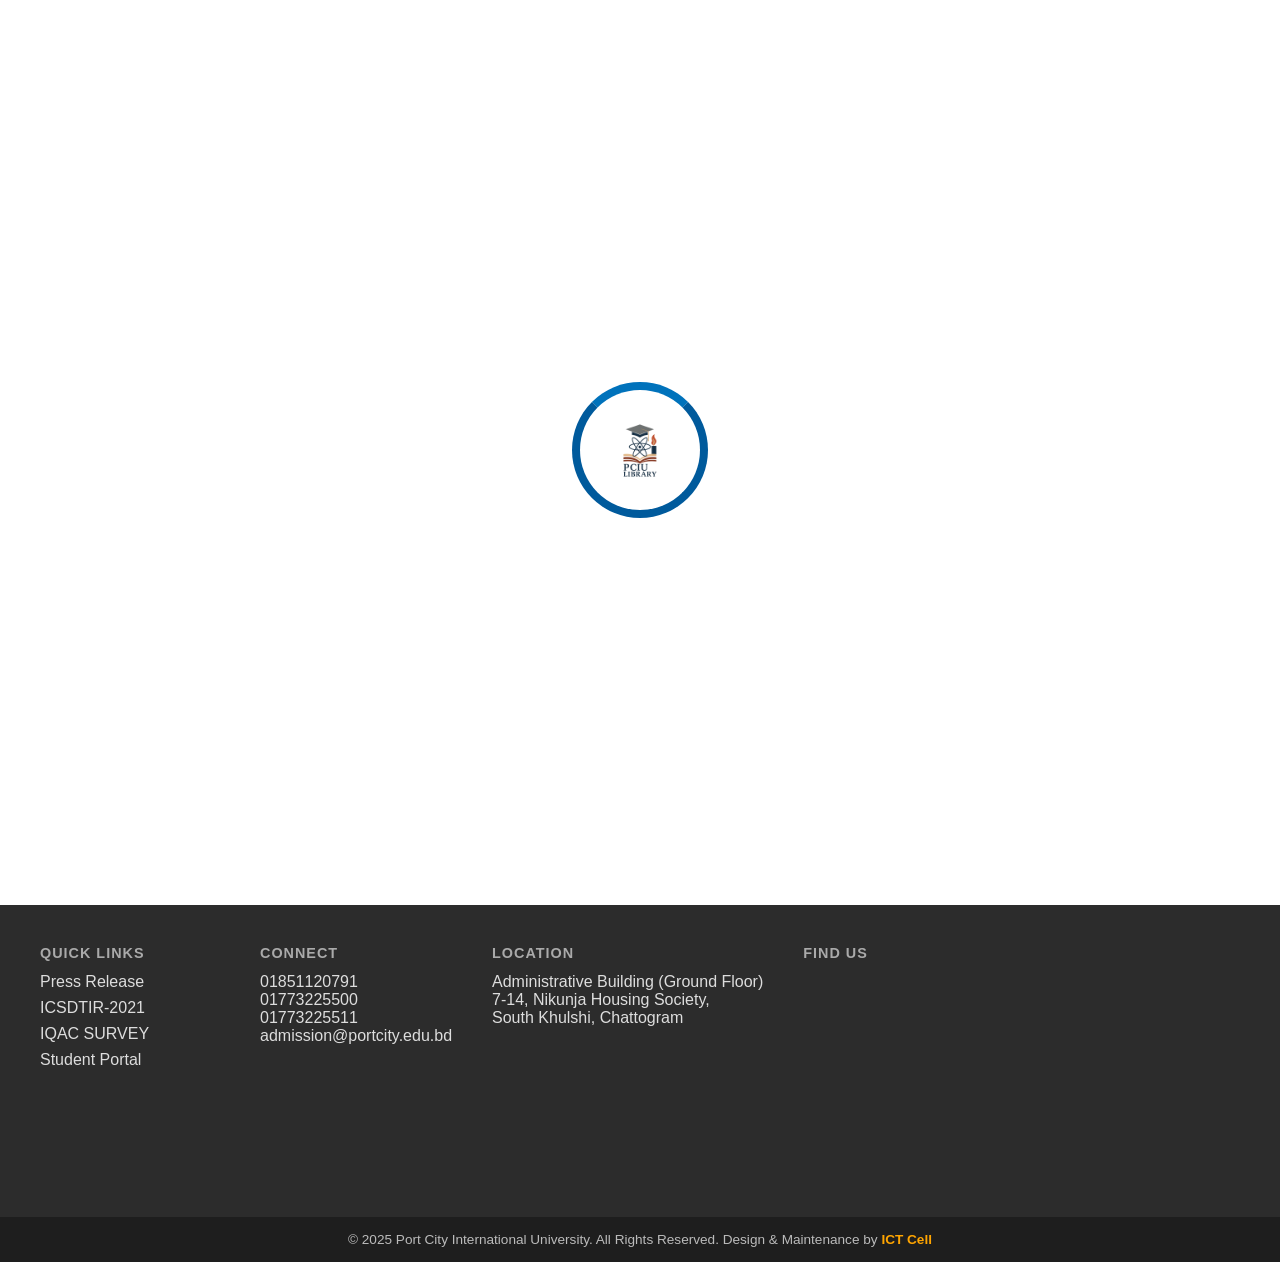
<file: test1.html>
<!DOCTYPE html>
<html lang="en">
<head>
  <meta charset="UTF-8">
  <meta name="viewport" content="width=device-width, initial-scale=1.0">
  <title>PCIU Central Library - Textbooks</title>
  <link rel="stylesheet" href="test1.css">
  <link rel="icon" href="logo.png"/>
  <style>
    /* View Details Button */
    .view-details-btn{
        margin-top:10px;
        padding:6px 12px;
        border:none;
        border-radius:6px;
        background:#005a9c;
        color:#fff;
        cursor:pointer;
        transition:0.3s ease;
    }
    .view-details-btn:hover{
        background:#0072bb;
    }
  </style>
</head>
<body>

<!-- Loader -->
<div class="loader-screen">
  <div class="loader"><img src="pciu.png" alt="PCIU Logo"></div>
</div>

<!-- Header -->
<header class="header">
  <div class="top-bar">
    <div class="logo-title">
      <img src="bg.png" alt="PCIU Logo" class="logo">
      <div class="title-text">
        <h1>Ratnagarva Begum Ashrafunnesa Library</h1>
        <p>Port City International University</p>
      </div>
    </div>
    <div class="login-search-section">
      <form class="search-bar" onsubmit="return false;">
        <input type="text" id="searchInput">
        <button type="button" id="searchBtn">🔍</button>
      </form>
      <a href="login_prime.html" class="login-btn" id="loginBtn">LOGIN</a>
    </div>
  </div>
</header>

<!-- Navbar -->
<nav class="navbar">
  <ul>
    <li><a href="destiny.html">Home</a></li>
    <li class="dropdown">
      <a href="#">Books</a>
      <ul class="dropdown-menu">
        <li><a href="test1.php">Textbooks</a></li>
        <li><a href="ebook.php">E-Books</a></li>
      </ul>
    </li>
    <li class="dropdown">
      <a href="#">Download</a>
      <ul class="dropdown-menu"><li><a href="https://drive.google.com/file/d/1uJgGPKmt10RgI21_sARMFu-WWm19jaKS/view?usp=drivesdk">Forms</a></li></ul>
    </li>
    <li class="dropdown">
      <a href="#">About</a>
      <ul class="dropdown-menu">
        <li><a href="services.html">Library Hours & Services</a></li>
        <li><a href="rule.html">Library Rules & Regulations</a></li>
      </ul>
    </li>
  </ul>
</nav>

<!-- Main Section -->
<main class="textbooks-page">
  <aside class="sidebar">
    <h2>Departments</h2>
    <ul id="deptList"></ul>
  </aside>
  <section class="textbooks-books">
    <h2 class="page-heading">Textbooks</h2>
    <div class="books-row" id="booksGrid"></div>
  </section>
</main>

<!-- Footer -->
<footer>
  <div class="footer-container">
    <div class="footer-info">
      <div class="footer-column">
        <h3>QUICK LINKS</h3>
        <ul>
          <li><a href="#">Press Release</a></li>
          <li><a href="#">ICSDTIR-2021</a></li>
          <li><a href="#">IQAC SURVEY</a></li>
          <li><a href="#">Student Portal</a></li>
        </ul>
      </div>
      <div class="footer-column">
        <h3>CONNECT</h3>
        <p>01851120791<br>01773225500<br>01773225511</p>
        <p><a href="mailto:admission@portcity.edu.bd">admission@portcity.edu.bd</a></p>
      </div>
      <div class="footer-column">
        <h3>LOCATION</h3>
        <p>Administrative Building (Ground Floor)<br>
        7-14, Nikunja Housing Society,<br>
        South Khulshi, Chattogram</p>
      </div>
      <div class="footer-column footer-map">
        <h3>FIND US</h3>
        <iframe 
          src="https://www.google.com/maps/embed?pb=!1m18!1m12!1m3!1d3651.34523412345!2d91.823456789!3d22.3356789!2m3!1f0!2f0!3f0!3m2!1i1024!2i768!4f13.1!3m3!1m2!1s0x30ad3abcdef12345%3A0xabcdef1234567890!2sPort+City+International+University!5e0!3m2!1sen!2sbd!4v1693113600000!5m2!1sen!2sbd" 
          width="100%" height="200" style="border:0;" allowfullscreen="" loading="lazy" referrerpolicy="no-referrer-when-downgrade"></iframe>
      </div>
    </div>
  </div>
  <div class="footer-bottom">
    <p>© 2025 Port City International University. All Rights Reserved. Design & Maintenance by <span class="highlight">ICT Cell</span></p>
  </div>
</footer>

<!-- JavaScript -->
<script>
const books = [
  { dept: "cse", title: "Software Engineering", author: "Dr. R. Selvam", img: "rselvam.jpg" },
  { dept: "cse", title: "Advanced Engineering Mathematics", author: "H. K. Dass", img: "aemhkd.jpg" },
  { dept: "cse", title: "Intel Microprocessor", author: "Albert Newton", img: "absarsir.jpg" },
  { dept: "cse", title: "Computer Fundamentals", author: "Pradeep & Preeti Sinha", img: "cf.jpg" },
  { dept: "eee", title: "Electrical Technology", author: "B. L. & A. K. Theraja", img: "et.jpg" },
  { dept: "eee", title: "Calculus For Engineers", author: "Donald Trim", img: "calc.jpg" },
  { dept: "eee", title: "Optoelectronics", author: "John Wilson & John Hawkes", img: "opto.jpg" },
  { dept: "eee", title: "Principles Of Power System", author: "Proakis & Manolakis", img: "pps.jpg" }
];

const departments = ["all","cse","eee","textile","bba","journalism","fashion","english","mechanical"];

const deptList = document.getElementById("deptList");
const booksGrid = document.getElementById("booksGrid");
const searchInput = document.getElementById("searchInput");

// Animated placeholder
const placeholderText = "Search by books...";
let index = 0;
function animatePlaceholder() {
  searchInput.setAttribute("placeholder", placeholderText.slice(0, index));
  index = (index + 1) % (placeholderText.length + 1);
  setTimeout(animatePlaceholder, 150);
}
animatePlaceholder();

// Render departments
departments.forEach(dept => {
  const li = document.createElement("li");
  li.textContent = dept.toUpperCase();
  li.dataset.dept = dept;
  if(dept==="all") li.classList.add("active");
  deptList.appendChild(li);
});

// Render books with View Details button
function renderBooks(filterDept="all", query="") {
  booksGrid.innerHTML = "";
  books
    .filter(b => filterDept==="all" || b.dept===filterDept)
    .filter(b => b.title.toLowerCase().includes(query.toLowerCase()))
    .forEach((b, idx) => {
      const card = document.createElement("div");
      card.className = "book-card fade-in";
      card.innerHTML = `
        <div class="book-inner">
          <img src="${b.img}" alt="${b.title} by ${b.author}">
          <h3>${b.title}</h3>
          <p>${b.author}</p>
          <button class="view-details-btn" onclick="viewDetails(${idx})">View Details</button>
        </div>`;
      booksGrid.appendChild(card);
    });
}
renderBooks();

// Handle View Details button click
function viewDetails(index){
    const book = books[index];
    window.location.href = `books/get_book_details.php?id=${index+1}`;
}

// Department click
deptList.addEventListener("click", e => {
  if(e.target.matches("li")) {
    document.querySelectorAll(".sidebar li").forEach(li => li.classList.remove("active"));
    e.target.classList.add("active");
    renderBooks(e.target.dataset.dept, searchInput.value);
  }
});

// Search input
searchInput.addEventListener("input", () => {
  const activeDept = document.querySelector(".sidebar li.active").dataset.dept;
  renderBooks(activeDept, searchInput.value);
});

// Loader hide
window.addEventListener("load", () => {
  setTimeout(()=> document.querySelector(".loader-screen").style.display="none", 1500);
});

// Login button loader
document.getElementById("loginBtn").addEventListener("click", function(event){
  event.preventDefault();
  document.querySelector(".loader-screen").style.display="flex";
  setTimeout(()=> window.location.href=this.getAttribute("href"), 1500);
});
</script>

</body>
</html>
</file>
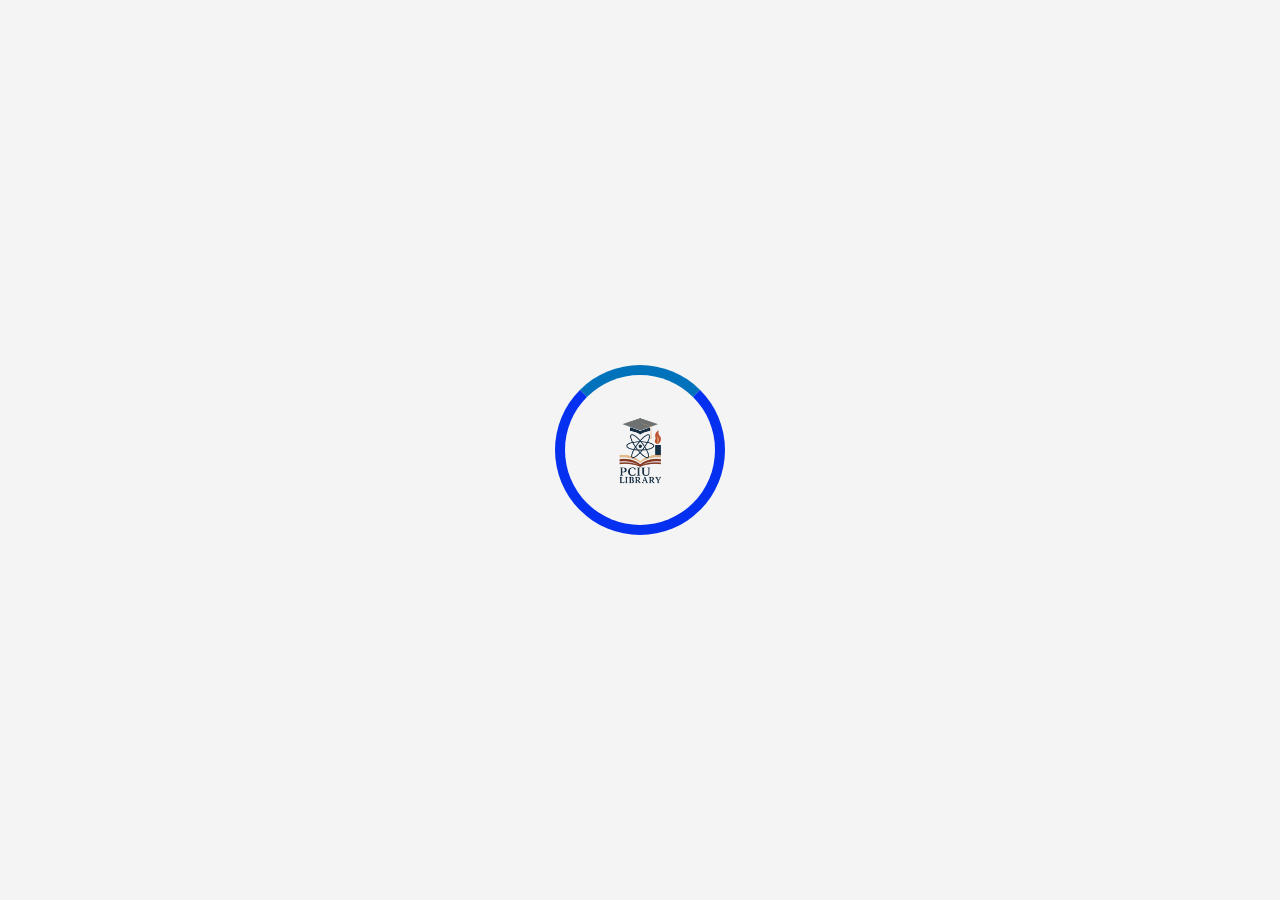
<file: auth/login_prime.html>
<!DOCTYPE html>
<html lang="en">
<head>
    <meta charset="UTF-8">
    <meta name="viewport" content="width=device-width, initial-scale=1.0">
    <title>Login - Library</title>
    <link rel="stylesheet" href="login.css">
</head>
<body>

<!-- Loader -->
<div class="loader-screen">
    <div class="loader">
        <img src="../pciu.png" alt="PCIU Logo">
    </div>
</div>

<div class="login-container">
    <p class="help-text">
        To learn more, visit our website:
        <a href="https://www.portcity.edu.bd/">www.portcity.edu.bd</a>
    </p>

    <form action="login.php" method="POST">
        <label>Email</label>
        <input type="email" name="email" placeholder="Email" required>

        <label>Password</label>
        <input type="password" name="password" placeholder="Password" required>

        <button type="submit" class="login-btn">Login</button>
        <a href="#" class="forgot-link" data-tooltip="Contact register office for solution">
            Forgot Your Password?
        </a>
    </form>

    <div class="note">
        <strong>Don't have a password yet?</strong>
        <p>If you don't have a password yet, stop by the register office the next time you're in the university. We'll happily set one up for you.</p>

        <strong>Don't have a library card?</strong>
        <p>If you don't have a library card, stop by the central library to sign up.</p>

        <p>Already have an account? <a href="#" id="goToLogin">Go back to Login</a></p>
    </div>
</div>

<script>
// Loader
window.addEventListener("load", () => {
    setTimeout(() => { document.querySelector(".loader-screen").style.display = "none"; }, 1500);
});

// Example: Redirect on "Go back to Login" click with loader
document.getElementById("goToLogin").addEventListener("click", function(e){
    e.preventDefault();
    document.querySelector(".loader-screen").style.display = "flex";
    setTimeout(() => {
        window.location.href = "login_prime.html"; // you can adjust to any page
    }, 1500);
});
</script>

</body>
</html>
</file>
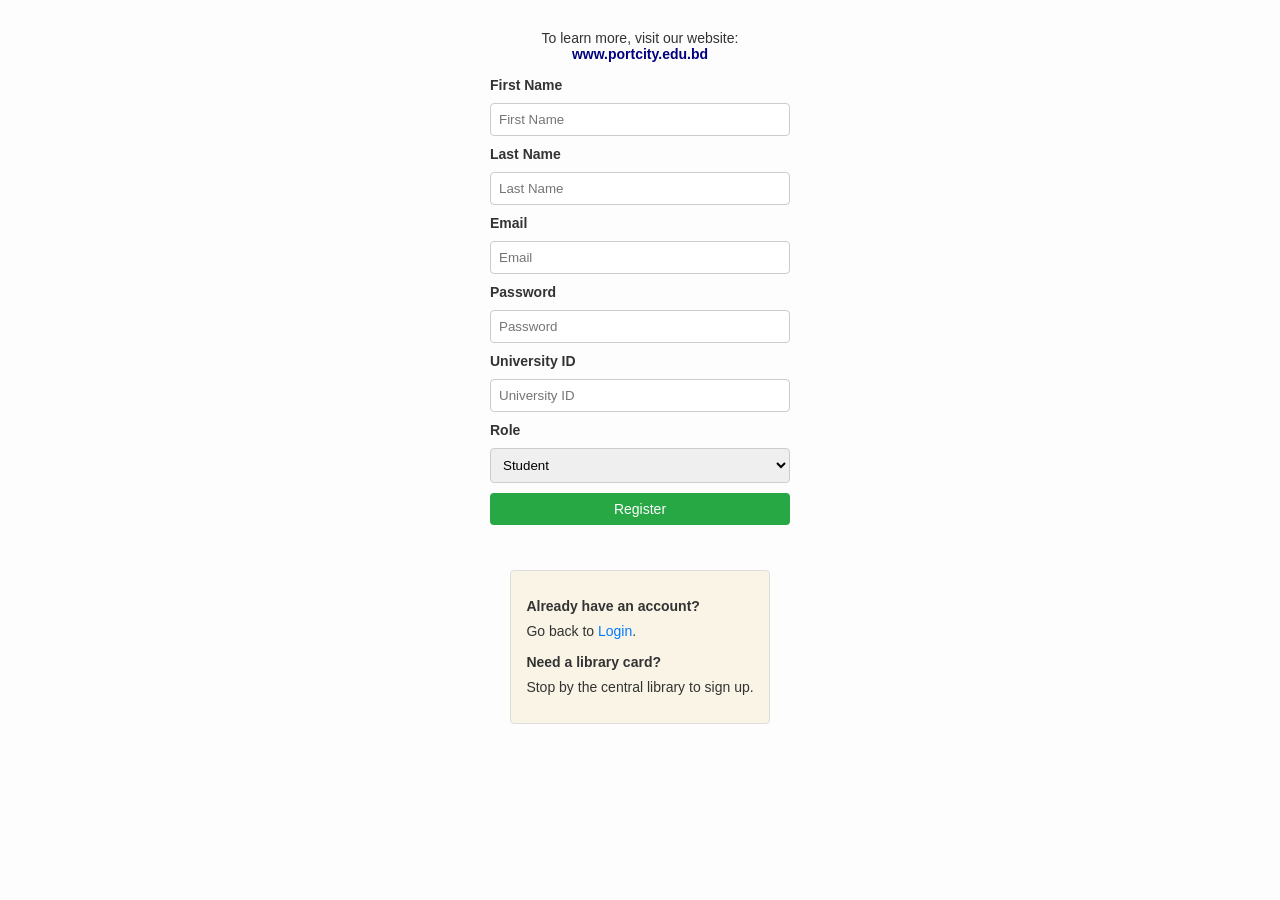
<file: auth/register.html>
<!DOCTYPE html>
<html lang="en">
<head>
    <meta charset="UTF-8">
    <meta name="viewport" content="width=device-width, initial-scale=1.0">
    <title>Register - PCIU Library</title>
    <link rel="stylesheet" href="register.css">
</head>
<body>

<!-- Loader Animation -->
<div class="loader-screen">
    <div class="loader">
        <img src="pciu.png" alt="PCIU Logo">
    </div>
</div>

<div class="register-container">
    <p class="help-text">
        To learn more, visit our website:
        <a href="https://www.portcity.edu.bd/">www.portcity.edu.bd</a>
    </p>

    <form id="registerForm" method="POST" action="register.php">
        <label>First Name</label>
        <input type="text" name="first_name" placeholder="First Name" required>

        <label>Last Name</label>
        <input type="text" name="last_name" placeholder="Last Name" required>

        <label>Email</label>
        <input type="email" name="email" placeholder="Email" required>

        <label>Password</label>
        <input type="password" name="password" placeholder="Password" required>

        <label>University ID</label>
        <input type="text" name="university_id" placeholder="University ID" required>

        <label>Role</label>
        <select name="role" required>
            <option value="student">Student</option>
            <option value="staff">Staff</option>
        </select>

        <button type="submit" class="register-btn">Register</button>
    </form>
</div>

<div class="note">
    <strong>Already have an account?</strong>
    <p>Go back to <a href="login_prime.html" id="loginLink">Login</a>.</p>

    <strong>Need a library card?</strong>
    <p>Stop by the central library to sign up.</p>
</div>

<script>
// Loader functionality
const loaderScreen = document.querySelector(".loader-screen");
const form = document.getElementById("registerForm");
const loginLink = document.getElementById("loginLink");

// Hide loader on page load after 0.5s
window.addEventListener("load", () => {
    setTimeout(() => { loaderScreen.style.display = "none"; }, 500);
});

// Show loader when form is submitted
form.addEventListener("submit", () => {
    loaderScreen.style.display = "flex";
});

// Show loader when clicking "Login" link
loginLink.addEventListener("click", (event) => {
    event.preventDefault(); // prevent immediate navigation
    loaderScreen.style.display = "flex";
    setTimeout(() => {
        window.location.href = loginLink.getAttribute("href");
    }, 1000); // wait 1 second to show loader
});
</script>

</body>
</html>
</file>
<file: ani.css>
/* RESET */
* { margin:0; padding:0; box-sizing:border-box; }
body { font-family:'Times New Roman', Times, serif; color:#333; }

/* LOADER */
.loader-screen { position:fixed; top:0; left:0; width:100%; height:100%; background:#f4f4f4; display:flex; justify-content:center; align-items:center; z-index:9999; }
.loader { position:relative; width:150px; height:150px; }
.loader img { position:absolute; top:50%; left:50%; transform:translate(-50%,-50%); height:100px; width:auto; z-index:2; }
.loader::before { content:""; position:absolute; top:50%; left:50%; width:150px; height:150px; border-radius:50%; border:10px solid rgb(5,48,240); border-top:10px solid #0072bb; transform:translate(-50%,-50%); animation:rotate 2.5s linear infinite; }
@keyframes rotate { from {transform:translate(-50%,-50%) rotate(0deg);} to {transform:translate(-50%,-50%) rotate(360deg);} }

/* HEADER */
.header { background:#005a9c; color:white; padding:10px 0; }
.top-bar { max-width:1200px; margin:auto; padding:0 20px; display:flex; align-items:center; justify-content:space-between; }
.logo-title { display:flex; align-items:center; }
.logo { height:70px; margin-right:10px; }
.title-text h1 { font-size:1.4em; margin:0; }
.title-text p { margin:0; font-size:0.8em; }

/* SEARCH + LOGIN */
.login-search-section { display:flex; align-items:center; gap:10px; position:relative; }
.search-bar { display:flex; align-items:center; position:relative; }
.search-bar input { width:0; padding:8px 12px; border-radius:20px; border:1px solid #ccc; outline:none; opacity:0; transform:translateX(20px); transition:width 0.5s ease, opacity 0.5s ease, transform 0.5s ease, box-shadow 0.3s ease; }
.search-bar input.active { width:200px; opacity:1; transform:translateX(0); box-shadow:0 4px 12px rgba(0,0,0,0.15); }
.search-bar button { padding:8px 12px; border-radius:50%; border:none; background-color:#ffffff; color:#ffffff; cursor:pointer; font-size:16px; transition:all 0.3s ease; z-index:2; }
.search-bar button:hover { background-color:#0072bb; color:#fff; transform:scale(1.1); box-shadow:0 4px 12px rgba(0,0,0,0.2); }
.login-btn { background:transparent; color:#fff; border:2px solid #fff; padding:6px 12px; text-decoration:none; border-radius:4px; transition:all 0.3s ease; }
.login-btn:hover { background:#fff; color:#005a9c; }

/* NAVBAR */
.navbar { background:#fff; position:sticky; top:0; z-index:999; }
.navbar ul { list-style:none; display:flex; justify-content:center; }
.navbar li { position:relative; border-right:1px solid #005a9c; }
.navbar li:last-child { border-right:none; }
.navbar a { display:block; padding:12px 20px; color:#000; text-decoration:none; }
.navbar a:hover { background:#ece8e8; color:#005a9c; border-bottom:2px solid #005a9c; }

/* DROPDOWN */
.navbar li.dropdown ul.dropdown-menu { display:block; opacity:0; visibility:hidden; transform:translateY(10px); transition:all 0.7s ease-out; position:absolute; top:100%; left:0; background:#fff; min-width:180px; box-shadow:0 4px 8px rgba(0,0,0,0.1); z-index:1000; padding:0; list-style:none; flex-direction:column; }
.navbar li.dropdown ul.dropdown-menu li { border:none; }
.navbar li.dropdown ul.dropdown-menu a { padding:10px 15px; display:block; color:#000; text-decoration:none; border-bottom:1px solid #eee; }
.navbar li.dropdown ul.dropdown-menu a:hover { background:#f0f0f0; }
.navbar li.dropdown:hover > ul.dropdown-menu { opacity:1; visibility:visible; transform:translateY(0); }
.navbar li.dropdown > a::after { content:" ▼"; font-size:0.7em; margin-left:5px; }

/* HERO SLIDER */
.hero-slider { position: relative; width: 100%; height: 500px; overflow: hidden; margin-top: 20px; }
.hero-slide { position: absolute; top: 0; left: 0; width: 100%; height: 100%; opacity: 0; animation: fadeLoop 15s infinite; }
.hero-slide:nth-child(1) { animation-delay: 0s; }
.hero-slide:nth-child(2) { animation-delay: 5s; }
.hero-slide:nth-child(3) { animation-delay: 10s; }
.hero-slide img { width: 100%; height: 100%; object-fit: cover; display: block; filter: brightness(0.85); transform: scale(1); transition: transform 1.5s ease; }
.hero-slide img:hover { transform: scale(1.05); }
@keyframes fadeLoop { 0% { opacity:0; transform: scale(1.1); } 5% { opacity:1; transform: scale(1); } 30% { opacity:1; transform: scale(1); } 35% { opacity:0; transform: scale(0.95); } 100% { opacity:0; transform: scale(0.95); } }

/* LIBRARY CONTENT */
.library-page { max-width:1000px; margin:40px auto; padding:0 20px; }
.library-page h1 { text-align:center; font-size:2.5rem; color:#005a9c; margin-bottom:20px; }
.library-page h2 { font-size:1.8rem; color:#005a9c; margin:30px 0 15px; }
.library-page p, .library-page ul, .library-page a { font-size:1rem; line-height:1.8; }
.library-page a { color:#005a9c; text-decoration:none; }
.library-page a:hover { text-decoration:underline; }

/* BOOK CARDS - NEW ARRIVALS & UPCOMING */
.book-cards { display:flex; flex-wrap:wrap; gap:20px; justify-content:center; margin-top:20px; }
.book-card {
    background: #f4f4f4;
    border-radius: 10px;
    padding: 20px;
    width: 200px;
    text-align: center;
    transition: transform 0.6s ease, box-shadow 0.6s ease;
    transform-style: preserve-3d;
    perspective: 1000px;
    cursor: pointer;
    overflow: hidden;
    position: relative;
}
.book-card img {
    border-radius: 5px;
    height: 150px;
    width: auto;
    transition: transform 0.6s ease;
    transform-origin: left center; /* simulate book opening from spine */
}
.book-card h3, .book-card p { transition: color 0.3s ease; }
.book-card:hover {
    transform: translateY(-10px) scale(1.03);
    box-shadow: 0 15px 25px rgba(0,0,0,0.3);
}
.book-card:hover img {
    transform: scale(1.05) rotateY(-10deg); /* book “opens” slightly */
}
.book-card:hover h3, .book-card:hover p {
    color: #0072bb;
}

/* STAFF CARDS */
.staff-cards { display:flex; flex-wrap:wrap; gap:20px; justify-content:center; margin-top:20px; }
.staff-card {
    background:#f4f4f4; border-radius:10px; padding:20px; width:200px; text-align:center; transition:transform 0.3s, box-shadow 0.3s;
}
.staff-card img { width:120px; height:120px; border-radius:50%; object-fit:cover; margin-bottom:15px; }
.staff-card h3 { font-size:1.1rem; color:#005a9c; margin-bottom:5px; }
.staff-card p { font-size:0.9rem; color:#333; }
.staff-card:hover { transform:translateY(-5px); box-shadow:0 8px 15px rgba(0,0,0,0.2); }

/* FOOTER */
footer { background:#2c2c2c; color:#ddd; font-family:Arial,sans-serif; }
.footer-container { display:flex; justify-content:space-between; align-items:stretch; padding:40px; gap:40px; flex-wrap:wrap; }
.footer-info { display:flex; flex:2; justify-content:space-between; gap:40px; flex-wrap:wrap; }
.footer-column { min-width:180px; }
.footer-column h3 { font-size:0.9em; color:#aaa; margin-bottom:12px; text-transform:uppercase; letter-spacing:1px; }
.footer-column ul { list-style:none; }
.footer-column li { margin-bottom:8px; }
.footer-column a { color:#ddd; text-decoration:none; transition:color 0.3s; }
.footer-column a:hover { color:#fff; }
.footer-column p, .footer-column a { font-size:0.9em; }
.footer-map { flex:1; min-width:250px; }
.footer-map iframe { width:100%; height:200px; border:none; border-radius:10px; }
.footer-bottom { background:#1e1e1e; color:#bbb; text-align:center; padding:15px; font-size:0.85em; }
.footer-bottom .highlight { color:orange; font-weight:bold; }

/* RESPONSIVE */
@media (max-width:768px) {
    .footer-container, .footer-info { flex-direction:column; }
    .footer-map { margin-top:20px; }
    .library-page { padding:20px; }
    .library-page h1 { font-size:2rem; }
    .library-page h2 { font-size:1.5rem; }
    .staff-card, .book-card { width:45%; }
    .navbar ul { flex-direction:column; }
    .dropdown-menu { position:relative; top:0; left:0; box-shadow:none; }
    .dropdown:hover .dropdown-menu { display:flex; }
}
@media (max-width:480px) { .staff-card, .book-card { width:100%; } }
</file>
<file: destiny.css>
/* RESET */
* { margin:0; padding:0; box-sizing:border-box; }
body { font-family:'Times New Roman', Times, serif; color:#333; }

/* LOADER */
.loader-screen { 
  position:fixed; top:0; left:0; width:100%; height:100%; 
  background:#f4f4f4; display:flex; justify-content:center; 
  align-items:center; z-index:9999; 
}
.loader { position:relative; width:150px; height:150px; }
.loader img { 
  position:absolute; top:50%; left:50%; 
  transform:translate(-50%,-50%); height:100px; width:auto; z-index:2; 
}
.loader::before { 
  content:""; position:absolute; top:50%; left:50%; 
  width:150px; height:150px; border-radius:50%; 
  border:10px solid rgb(5,48,240); border-top:10px solid #0072bb; 
  transform:translate(-50%,-50%); 
  animation:rotate 2.5s linear infinite; 
}
@keyframes rotate { 
  from {transform:translate(-50%,-50%) rotate(0deg);} 
  to {transform:translate(-50%,-50%) rotate(360deg);} 
}

/* HEADER */
.header { background:#005a9c; color:white; padding:10px 0; }
.top-bar { max-width:1200px; margin:auto; padding:0 20px; display:flex; align-items:center; justify-content:space-between; }
.logo-title { display:flex; align-items:center; }
.logo { height:100px; margin-right:10px; }
.title-text h1 { font-size:1.4em; margin:0; }
.title-text p { margin:0; font-size:0.8em; }

/* SEARCH + LOGIN */
.login-search-section { display:flex; align-items:center; gap:10px; position:relative; }
.search-bar { display:flex; align-items:center; position:relative; }
.search-bar input { 
  width:0; padding:8px 12px; border-radius:20px; border:1px solid #ccc; 
  outline:none; opacity:0; transform:translateX(20px); 
  transition:width 0.5s ease, opacity 0.5s ease, transform 0.5s ease, box-shadow 0.3s ease; 
}
.search-bar input.active { 
  width:200px; opacity:1; transform:translateX(0); 
  box-shadow:0 4px 12px rgba(0,0,0,0.15); 
}
.search-bar button { 
  padding:8px 12px; border-radius:50%; border:none; background-color:#ffffff; 
  color:#ffffff; cursor:pointer; font-size:16px; transition:all 0.3s ease; z-index:2; 
}
.search-bar button:hover { background-color:#0072bb; color:#fff; transform:scale(1.1); box-shadow:0 4px 12px rgba(0,0,0,0.2); }
.login-btn { 
  background:transparent; color:#fff; border:2px solid #fff; padding:6px 12px; 
  text-decoration:none; border-radius:4px; transition:all 0.3s ease; 
}
.login-btn:hover { background:#fff; color:#005a9c; }
/* REGISTER BUTTON (added safely) */
.register-btn { 
  background:transparent; 
  color:#fff; 
  border:2px solid #fff; 
  padding:6px 12px; 
  text-decoration:none; 
  border-radius:4px; 
  transition:all 0.3s ease; 
}
.register-btn:hover { 
  background:#fff; 
  color:#005a9c; 
}


/* NAVBAR */
.navbar { background:#fff; position:sticky; top:0; z-index:999; }
.navbar ul { list-style:none; display:flex; justify-content:center; flex-wrap:wrap; }
.navbar li { position:relative; border-right:1px solid #005a9c; }
.navbar li:last-child { border-right:none; }
.navbar a { display:block; padding:12px 20px; color:#000; text-decoration:none; }
.navbar a:hover { background:#ece8e8; color:#005a9c; border-bottom:2px solid #005a9c; }

/* DROPDOWN */
.navbar li.dropdown ul.dropdown-menu { 
  display:block; opacity:0; visibility:hidden; transform:translateY(10px); 
  transition:all 0.4s ease-out; 
  position:absolute; top:100%; left:0; background:#fff; 
  min-width:180px; box-shadow:0 4px 8px rgba(0,0,0,0.1); 
  z-index:1000; padding:0; list-style:none; flex-direction:column; 
}
.navbar li.dropdown ul.dropdown-menu li { border:none; }
.navbar li.dropdown ul.dropdown-menu a { 
  padding:10px 15px; display:block; color:#000; 
  text-decoration:none; border-bottom:1px solid #eee; 
}
.navbar li.dropdown ul.dropdown-menu a:hover { background:#f0f0f0; }
.navbar li.dropdown:hover > ul.dropdown-menu { 
  opacity:1; visibility:visible; transform:translateY(0); 
}
.navbar li.dropdown > a::after { content:" ▼"; font-size:0.7em; margin-left:5px; }

/* HERO SLIDER */
.hero-slider { position: relative; width: 100%; height: 500px; overflow: hidden; margin-top: 20px; }
.hero-slide { 
  position: absolute; top: 0; left: 0; width: 100%; height: 100%; opacity: 0; 
  animation: fadeLoop 15s infinite; 
}
.hero-slide:nth-child(1) { animation-delay: 0s; }
.hero-slide:nth-child(2) { animation-delay: 5s; }
.hero-slide:nth-child(3) { animation-delay: 10s; }
.hero-slide img { 
  width: 100%; height: 100%; object-fit: cover; display: block; 
  filter: brightness(0.85); transform: scale(1); transition: transform 1.5s ease; 
}
.hero-slide img:hover { transform: scale(1.05); }

@keyframes fadeLoop { 
  0% { opacity:0; transform: scale(1.1); } 
  5% { opacity:1; transform: scale(1); } 
  30% { opacity:1; transform: scale(1); } 
  35% { opacity:0; transform: scale(0.95); } 
  100% { opacity:0; transform: scale(0.95); } 
}

/* LIBRARY CONTENT */
.library-page { max-width:1000px; margin:40px auto; padding:0 20px; }
.library-page h1 { text-align:center; font-size:2.5rem; color:#005a9c; margin-bottom:20px; }
.library-page h2 { font-size:1.8rem; color:#005a9c; margin:30px 0 15px; }
.library-page p, .library-page ul, .library-page a { font-size:1rem; line-height:1.8; }
.library-page a { color:#005a9c; text-decoration:none; }
.library-page a:hover { text-decoration:underline; }

/* STAFF CARDS */
.staff-cards { display:flex; flex-wrap:wrap; gap:20px; justify-content:center; margin-top:20px; }
.staff-card { background:#f4f4f4; border-radius:10px; padding:20px; width:200px; text-align:center; transition:transform 0.3s, box-shadow 0.3s; }
.staff-card img { width:120px; height:120px; border-radius:50%; object-fit:cover; margin-bottom:15px; }
.staff-card h3 { font-size:1.1rem; color:#005a9c; margin-bottom:5px; }
.staff-card p { font-size:0.9rem; color:#333; }
.staff-card:hover { transform:translateY(-5px); box-shadow:0 8px 15px rgba(0,0,0,0.2); }

/* BOOK CARDS FLIP */
.book-cards { display:flex; flex-wrap:wrap; gap:20px; justify-content:center; margin-top:20px; }
.book-card { width: 200px; height: 300px; perspective:1200px; cursor:pointer; }
.book-card-inner { width:100%; height:100%; position:relative; transform-style: preserve-3d; transition: transform 0.8s cubic-bezier(0.4,0.2,0.2,1); border-radius:10px; }
.book-card:hover .book-card-inner { transform:rotateY(180deg); box-shadow:0 15px 25px rgba(0,0,0,0.3); }
.book-front, .book-back { position:absolute; width:100%; height:100%; backface-visibility:hidden; border-radius:10px; display:flex; flex-direction:column; align-items:center; justify-content:center; padding:10px; overflow:hidden; }
.book-front { background:#f4f4f4; z-index:2; box-shadow: inset 0 0 20px rgba(0,0,0,0.05); }
.book-front img { width:100%; height:180px; border-radius:5px; object-fit:cover; margin-bottom:10px; }
.book-front h3 { color:#005a9c; font-size:1rem; margin-bottom:5px; text-align:center; }
.book-front p { font-size:0.9rem; color:#333; text-align:center; }
.book-back { background: linear-gradient(145deg,#ffffff,#ffffff); color:#005a9c; transform: rotateY(180deg); text-align:center; font-size:1rem; padding:20px; box-shadow: inset -5px 0 20px rgba(0,0,0,0.2); }

/* FOOTER */
footer { background:#2c2c2c; color:#ddd; font-family:Arial,sans-serif; }
.footer-container { display:flex; justify-content:space-between; align-items:stretch; padding:40px; gap:40px; flex-wrap:wrap; }
.footer-info { display:flex; flex:2; justify-content:space-between; gap:40px; flex-wrap:wrap; }
.footer-column { min-width:180px; }
.footer-column h3 { font-size:0.9em; color:#aaa; margin-bottom:12px; text-transform:uppercase; letter-spacing:1px; }
.footer-column ul { list-style:none; }
.footer-column li { margin-bottom:8px; }
.footer-column a { color:#ddd; text-decoration:none; transition:color 0.3s; }
.footer-column a:hover { color:#fff; }
.footer-column p, .footer-column a { font-size:0.9em; }
.footer-map { flex:1; min-width:250px; }
.footer-map iframe { width:100%; height:200px; border:none; border-radius:10px; }
.footer-bottom { background:#1e1e1e; color:#bbb; text-align:center; padding:15px; font-size:0.85em; }
.footer-bottom .highlight { color:orange; font-weight:bold; }

/* RESPONSIVE */
@media (max-width:768px) {
    .footer-container, .footer-info { flex-direction:column; }
    .footer-map { margin-top:20px; }
    .library-page { padding:20px; }
    .library-page h1 { font-size:2rem; }
    .library-page h2 { font-size:1.5rem; }
    .staff-card, .book-card { width:45%; }
    .navbar ul { flex-direction:column; }
    .dropdown-menu { position:relative; top:0; left:0; box-shadow:none; }
    .dropdown:hover .dropdown-menu { display:flex; }
}
@media (max-width:480px) { 
    .staff-card, .book-card { width:100%; } 
}
</file>
<file: test1.css>
:root {
  --primary:#005a9c; --secondary:#0072bb; --light:#f4f4f4; --dark:#2c2c2c; --text:#333;
  --radius:12px; --transition:0.3s ease; --shadow:0 6px 15px rgba(0,0,0,0.15);
}
* {margin:0; padding:0; box-sizing:border-box;}
body {font-family:'Segoe UI',Tahoma,sans-serif; color:var(--text); background:#fff;}

/* Loader */
.loader-screen {position:fixed; top:0; left:0; width:100%; height:100%; background:#fff; display:flex; justify-content:center; align-items:center; z-index:9999;}
.loader {position:relative; width:120px; height:120px;}
.loader img {position:absolute; top:50%; left:50%; transform:translate(-50%,-50%); height:80px; width:auto; z-index:2;}
.loader::before {content:""; position:absolute; top:50%; left:50%; width:120px; height:120px; border-radius:50%; border:8px solid var(--primary); border-top:8px solid var(--secondary); transform:translate(-50%,-50%); animation:spin 1.5s linear infinite;}
@keyframes spin {from{transform:translate(-50%,-50%) rotate(0deg);} to{transform:translate(-50%,-50%) rotate(360deg);}}

/* Header */
.header {background:var(--primary); color:#fff; padding:10px 0;}
.top-bar {max-width:1200px; margin:auto; padding:0 20px; display:flex; align-items:center; justify-content:space-between; flex-wrap:wrap;}
.logo-title {display:flex; align-items:center; gap:10px;}
.logo {height:60px;}
.title-text h1{font-size:1.3rem;}
.title-text p{font-size:0.8rem;}

/* Search + Login + Profile */
.login-search-section{display:flex; align-items:center; gap:10px; flex-wrap:wrap;}
.search-bar{display:flex; align-items:center; position:relative;}
.search-bar input{width:0; padding:8px 12px; border-radius:20px; border:1px solid #ccc; outline:none; opacity:0; transform:translateX(20px); transition:var(--transition);}
.search-bar input:focus,.search-bar input.active{width:200px; opacity:1; transform:translateX(0); box-shadow:0 4px 12px rgba(0,0,0,0.1);}
#searchInput::placeholder{color:#999;}
#searchInput{caret-color:var(--primary);}
.search-bar button{padding:8px; border-radius:50%; border:none; background:#fff; cursor:pointer; font-size:16px; transition:var(--transition);}
.search-bar button:hover{background:var(--secondary); color:#fff;}
.login-btn{border:2px solid #fff; color:#fff; padding:6px 12px; text-decoration:none; border-radius:6px; transition:var(--transition);}
.login-btn:hover{background:#fff; color:var(--primary);}

/* Profile Dropdown */
.profile-container {position: relative; display: inline-block; margin-left: 15px; cursor: pointer;}
.profile-icon {width: 40px; height: 40px; border-radius: 50%; object-fit: cover; border: 2px solid #fff; transition: 0.3s ease;}
.profile-icon:hover {transform: scale(1.1);}
.profile-dropdown {display: none; position: absolute; right: 0; top: 50px; background: #fff; min-width: 160px; box-shadow: 0 4px 8px rgba(0,0,0,0.1); border-radius: var(--radius); z-index: 1000;}
.profile-dropdown a {display: block; padding: 10px 15px; color: #333; text-decoration: none; transition: var(--transition);}
.profile-dropdown a:hover {background: var(--light); color: var(--primary);}
.profile-container:hover .profile-dropdown {display: block;}

/* Navbar */
.navbar{background:#fff; position:sticky; top:0; z-index:999; box-shadow:0 2px 5px rgba(0,0,0,0.05);}
.navbar ul{list-style:none; display:flex; justify-content:center; flex-wrap:wrap;}
.navbar li{position:relative;}
.navbar a{display:block; padding:12px 20px; color:#000; text-decoration:none; transition:var(--transition);}
.navbar a:hover{background:var(--light); color:var(--primary);}
.navbar li.dropdown > a::after{content:" ▼"; font-size:0.7em;}
.navbar li.dropdown ul.dropdown-menu{position:absolute; top:100%; left:0; min-width:180px; background:#fff; box-shadow:0 4px 8px rgba(0,0,0,0.1); opacity:0; visibility:hidden; transform:translateY(10px); transition:var(--transition); list-style:none;}
.navbar li.dropdown:hover ul.dropdown-menu{opacity:1; visibility:visible; transform:translateY(0);}

/* Main */
.textbooks-page{display:flex; max-width:1200px; margin:40px auto; padding:0 20px; gap:30px; flex-wrap:wrap;}
.sidebar{flex:1; max-width:200px; background:var(--light); padding:20px; border-radius:var(--radius);}
.sidebar h2{font-size:1.1rem; color:var(--primary); margin-bottom:10px;}
.sidebar ul{list-style:none;}
.sidebar li{padding:10px; margin-bottom:5px; cursor:pointer; border-radius:6px; transition:var(--transition);}
.sidebar li.active, .sidebar li:hover{background:var(--primary); color:#fff;}
.textbooks-books{flex:3;}
.page-heading{font-size:1.6rem; color:var(--primary); margin-bottom:20px;}

/* Books grid */
.books-row{display:grid; grid-template-columns:repeat(4,1fr); gap:20px;}
.book-card{background:var(--light); border-radius:var(--radius); padding:15px; text-align:center; transition:var(--transition);}
.book-card:hover{transform:translateY(-6px); box-shadow:var(--shadow);}
.book-card img{width:140px; height:180px; object-fit:cover; border-radius:6px; margin-bottom:10px;}
.book-card h3{font-size:1rem; color:var(--primary); margin-bottom:5px;}
.book-card p{font-size:0.85rem; color:var(--text);}
.view-details-btn, .download-btn{margin-top:10px; padding:6px 12px; border:none; border-radius:6px; cursor:pointer; color:#fff; transition:0.3s ease;}
.view-details-btn{background:#005a9c;}
.view-details-btn:hover{background:#0072bb;}
.download-btn{background:#005a9c;}
.download-btn:hover{background:#0072bb;}

.fade-in{animation:fadeIn 0.4s ease-in;}
@keyframes fadeIn{from{opacity:0; transform:scale(0.95);} to{opacity:1; transform:scale(1);}}

/* Footer */
footer{background:var(--dark); color:#ddd; margin-top:40px;}
.footer-container{padding:40px; display:flex; justify-content:space-between; flex-wrap:wrap; gap:40px;}
.footer-info{display:flex; gap:40px; flex-wrap:wrap;}
.footer-column{min-width:180px;}
.footer-column h3{font-size:0.9em; color:#aaa; margin-bottom:12px; letter-spacing:1px;}
.footer-column ul{list-style:none;}
.footer-column li{margin-bottom:8px;}
.footer-column a{color:#ddd; text-decoration:none; transition:var(--transition);}
.footer-column a:hover{color:#fff;}
.footer-column.footer-map iframe{
  border-radius:var(--radius);
  width:100%;
  height:200px;
  border:0;
}
.footer-bottom{background:#1e1e1e; text-align:center; padding:15px; font-size:0.85em; color:#bbb;}
.footer-bottom .highlight{color:orange; font-weight:bold;}

/* Responsive */
@media(max-width:1024px){ .books-row{grid-template-columns:repeat(3,1fr);} .sidebar{max-width:100%; margin-bottom:20px;} }
@media(max-width:768px){ .books-row{grid-template-columns:repeat(2,1fr);} }
@media(max-width:480px){ .books-row{grid-template-columns:1fr;} .sidebar li{font-size:0.9rem;} .profile-container{margin-left:5px;} }
</file>
<file: final.css>
* {
  margin: 0;
  padding: 0;
  box-sizing: border-box;
}

body {
  font-family: 'Times New Roman', Times, serif;
}

/* Loader Screen */
.loader-screen {
  position: fixed;
  top: 0;
  left: 0;
  width: 100%;
  height: 100%;
  background: #f4f4f4;
  display: flex;
  justify-content: center;
  align-items: center;
  z-index: 9999;
}

.loader {
  position: relative;
  width: 150px;
  height: 150px;
}

.loader img {
  position: absolute;
  top: 50%;
  left: 50%;
  transform: translate(-50%, -50%);
  height: 100px;
  width: auto;
  z-index: 2;
}

.loader::before {
  content: "";
  position: absolute;
  top: 50%;
  left: 50%;
  width: 150px;
  height: 150px;
  border-radius: 50%;
  border: 10px solid rgb(5, 48, 240);
  border-top: 10px solid #0072bb;
  transform: translate(-50%, -50%);
  animation: rotate 1.5s linear infinite;
}

@keyframes rotate {
  from { transform: translate(-50%, -50%) rotate(0deg); }
  to { transform: translate(-50%, -50%) rotate(360deg); }
}

/* Header */
.header {
  background-color: #005a9c;
  color: white;
  padding: 10px 0;
}

.top-bar {
  max-width: 1200px;
  margin: auto;
  padding: 0 20px;
  display: flex;
  align-items: center;
  justify-content: space-between;
}

.logo-title {
  display: flex;
  align-items: center;
}

.logo {
  height: 70px;
  margin-right: 10px;
}

.title-text h1 {
  font-size: 1.4em;
  margin: 0;
}

.title-text p {
  margin: 0;
  font-size: 0.8em;
}

.login-btn {
  background-color: transparent;
  color: #ffffff;
  border: 2px solid #ffffff;
  padding: 6px 12px;
  text-decoration: none;
  border-radius: 4px;
}

.login-btn:hover {
  background-color: #ffffff;
  color: #005a9c;
}

/* Navigation Bar */
.navbar {
  background-color: #ffffff;
}

.navbar ul {
  list-style: none;
  display: flex;
  justify-content: center;
}

.navbar li {
  border-right: 1px solid #005a9c;
}

.navbar li:last-child {
  border-right: none;
}

.navbar a {
  display: block;
  padding: 12px 20px;
  color: #000000;
  text-decoration: none;
}

.navbar a:hover {
  background-color: #ece8e8;
  color: #005a9c;
  border-bottom: 2px solid #005a9c;
}

/* =====================
   FOOTER (New Design)
===================== */
footer {
  background-color: #2c2c2c;  /* dark gray */
  color: #ddd;
  font-family: Arial, sans-serif;
}

.footer-container {
  display: flex;
  justify-content: space-between;
  align-items: stretch;
  padding: 40px;
  gap: 40px;
  flex-wrap: wrap; /* responsive */
}

/* Left side info */
.footer-info {
  display: flex;
  flex: 2;
  justify-content: space-between;
  gap: 40px;
  flex-wrap: wrap;
}

.footer-column {
  min-width: 180px;
}

.footer-column h3 {
  font-size: 0.9em;
  color: #aaa;
  margin-bottom: 12px;
  text-transform: uppercase;
  letter-spacing: 1px;
}

.footer-column ul {
  list-style: none;
}

.footer-column li {
  margin-bottom: 8px;
}

.footer-column a {
  color: #ddd;
  text-decoration: none;
  transition: color 0.3s;
}

.footer-column a:hover {
  color: #fff;
}

.footer-column p, 
.footer-column a {
  font-size: 0.9em;
}

/* Map on the right */
.footer-map {
  flex: 1;
  min-width: 250px;
}

.footer-map iframe {
  width: 100%;
  height: 200px;
  border: none;
  border-radius: 10px;
}

/* Footer bottom */
.footer-bottom {
  background-color: #1e1e1e;
  color: #bbb;
  text-align: center;
  padding: 15px;
  font-size: 0.85em;
}

.footer-bottom .highlight {
  color: orange;
  font-weight: bold;
}

/* Responsive footer */
@media (max-width: 768px) {
  .footer-container {
    flex-direction: column;
  }

  .footer-info {
    flex-direction: column;
  }

  .footer-map {
    margin-top: 20px;
  }
}
</file>
<file: rule.css>
/* ======================
   RESET
====================== */
* { margin:0; padding:0; box-sizing:border-box; }
body { font-family:'Times New Roman', Times, serif; color:#333; background:#f9f9f9; }

/* ======================
   LOADER
====================== */
.loader-screen { position:fixed; top:0; left:0; width:100%; height:100%; background:#f4f4f4; display:flex; justify-content:center; align-items:center; z-index:9999; }
.loader { position:relative; width:150px; height:150px; }
.loader img { position:absolute; top:50%; left:50%; transform:translate(-50%,-50%); height:100px; width:auto; z-index:2; }
.loader::before { content:""; position:absolute; top:50%; left:50%; width:150px; height:150px; border-radius:50%; border:10px solid rgb(5,48,240); border-top:10px solid #0072bb; transform:translate(-50%,-50%); animation:rotate 2.5s linear infinite; }
@keyframes rotate { from {transform:translate(-50%,-50%) rotate(0deg);} to {transform:translate(-50%,-50%) rotate(360deg);} }

/* ======================
   HEADER
====================== */
.header { background:#005a9c; color:white; padding:10px 0; }
.top-bar { max-width:1200px; margin:auto; padding:0 20px; display:flex; align-items:center; justify-content:space-between; }
.logo-title { display:flex; align-items:center; }
.logo { height:70px; margin-right:10px; }
.title-text h1 { font-size:1.4em; margin:0; }
.title-text p { margin:0; font-size:0.8em; }

/* ======================
   LOGIN BUTTON ONLY
====================== */
.login-search-section { display:flex; align-items:center; gap:10px; } /* keep for layout */
.login-btn { background:transparent; color:#fff; border:2px solid #fff; padding:6px 12px; text-decoration:none; border-radius:4px; transition:all 0.3s ease; }
.login-btn:hover { background:#fff; color:#005a9c; }

/* ======================
   NAVBAR
====================== */
.navbar { background:#fff; }
.navbar ul { list-style:none; display:flex; justify-content:center; }
.navbar li { position:relative; border-right:1px solid #005a9c; }
.navbar li:last-child { border-right:none; }
.navbar a { display:block; padding:12px 20px; color:#000; text-decoration:none; }
.navbar a:hover { background:#ece8e8; color:#005a9c; border-bottom:2px solid #005a9c; }

/* ======================
   DROPDOWN
====================== */
.navbar li.dropdown ul.dropdown-menu { display:block; opacity:0; visibility:hidden; transform:translateY(10px); transition:all 0.7s ease-out; position:absolute; top:100%; left:0; background:#fff; min-width:180px; box-shadow:0 4px 8px rgba(0,0,0,0.1); z-index:1000; padding:0; list-style:none; flex-direction:column; }
.navbar li.dropdown ul.dropdown-menu li { border:none; }
.navbar li.dropdown ul.dropdown-menu a { padding:10px 15px; display:block; color:#000; text-decoration:none; border-bottom:1px solid #eee; }
.navbar li.dropdown ul.dropdown-menu a:hover { background:#f0f0f0; }
.navbar li.dropdown:hover > ul.dropdown-menu { opacity:1; visibility:visible; transform:translateY(0); }
.navbar li.dropdown > a::after { content:" ▼"; font-size:0.7em; margin-left:5px; }

/* ======================
   LIBRARY CONTENT
====================== */
.library-page { max-width:1000px; margin:40px auto; padding:0 20px; }
.library-page h1 { text-align:center; font-size:2.5rem; color:#005a9c; margin-bottom:20px; }
.library-page h2 { font-size:1.8rem; color:#005a9c; margin:30px 0 15px; }
.library-page p, .library-page ul, .library-page a { font-size:1rem; line-height:1.8; }
.library-page a { color:#005a9c; text-decoration:none; }
.library-page a:hover { text-decoration:underline; }

/* LIBRARY RULES SPECIFIC */
.library-rules ul { list-style:none; display:flex; flex-direction:column; gap:15px; align-items:center; padding:0; }
.library-rules ul li { background:#fff; border-radius:12px; padding:20px; width:100%; max-width:700px; font-size:1rem; color:#333; box-shadow:0 4px 10px rgba(0,0,0,0.1); text-align:left; transition:transform 0.3s, box-shadow 0.3s; }
.library-rules ul li:hover { transform:translateY(-5px); box-shadow:0 8px 15px rgba(0,0,0,0.2); }

/* ======================
   STAFF CARDS
====================== */
.staff-cards { display:flex; flex-wrap:wrap; gap:20px; justify-content:center; margin-top:20px; }
.staff-card { background:#f4f4f4; border-radius:10px; padding:20px; width:200px; text-align:center; transition:transform 0.3s, box-shadow 0.3s; }
.staff-card img { width:120px; height:120px; border-radius:50%; object-fit:cover; margin-bottom:15px; }
.staff-card h3 { font-size:1.1rem; color:#005a9c; margin-bottom:5px; }
.staff-card p { font-size:0.9rem; color:#333; }
.staff-card:hover { transform:translateY(-5px); box-shadow:0 8px 15px rgba(0,0,0,0.2); }

/* ======================
   FOOTER
====================== */
footer { background:#2c2c2c; color:#ddd; font-family:Arial,sans-serif; }
.footer-container { display:flex; justify-content:space-between; align-items:stretch; padding:40px; gap:40px; flex-wrap:wrap; }
.footer-info { display:flex; flex:2; justify-content:space-between; gap:40px; flex-wrap:wrap; }
.footer-column { min-width:180px; }
.footer-column h3 { font-size:0.9em; color:#aaa; margin-bottom:12px; text-transform:uppercase; letter-spacing:1px; }
.footer-column ul { list-style:none; }
.footer-column li { margin-bottom:8px; }
.footer-column a { color:#ddd; text-decoration:none; transition:color 0.3s; }
.footer-column a:hover { color:#fff; }
.footer-column p, .footer-column a { font-size:0.9em; }
.footer-map { flex:1; min-width:250px; }
.footer-map iframe { width:100%; height:200px; border:none; border-radius:10px; }
.footer-bottom { background:#1e1e1e; color:#bbb; text-align:center; padding:15px; font-size:0.85em; }
.footer-bottom .highlight { color:orange; font-weight:bold; }

/* ======================
   RESPONSIVE
====================== */
@media (max-width:768px) {
    .footer-container, .footer-info { flex-direction:column; }
    .footer-map { margin-top:20px; }
    .library-page { padding:20px; }
    .library-page h1 { font-size:2rem; }
    .library-page h2 { font-size:1.5rem; }
    .staff-card { width:45%; }
    .navbar ul { flex-direction:column; }
    .dropdown-menu { position:relative; top:0; left:0; box-shadow:none; }
}
@media (max-width:480px) { .staff-card { width:100%; } }
</file>
<file: services.css>
/* RESET */
* { margin:0; padding:0; box-sizing:border-box; }
body { font-family:'Times New Roman', Times, serif; color:#333; }

/* LOADER */
.loader-screen { position:fixed; top:0; left:0; width:100%; height:100%; background:#f4f4f4; display:flex; justify-content:center; align-items:center; z-index:9999; }
.loader { position:relative; width:150px; height:150px; }
.loader img { position:absolute; top:50%; left:50%; transform:translate(-50%,-50%); height:100px; width:auto; z-index:2; }
.loader::before { content:""; position:absolute; top:50%; left:50%; width:150px; height:150px; border-radius:50%; border:10px solid rgb(5,48,240); border-top:10px solid #0072bb; transform:translate(-50%,-50%); animation:rotate 2.5s linear infinite; }
@keyframes rotate { from {transform:translate(-50%,-50%) rotate(0deg);} to {transform:translate(-50%,-50%) rotate(360deg);} }

/* HEADER */
.header { background:#005a9c; color:white; padding:10px 0; }
.top-bar { max-width:1200px; margin:auto; padding:0 20px; display:flex; align-items:center; justify-content:space-between; }
.logo-title { display:flex; align-items:center; }
.logo { height:70px; margin-right:10px; }
.title-text h1 { font-size:1.4em; margin:0; }
.title-text p { margin:0; font-size:0.8em; }

/* LOGIN BUTTON ONLY */
.login-search-section { display:flex; align-items:center; gap:10px; }

/* login button */
.login-btn { background:transparent; color:#fff; border:2px solid #fff; padding:6px 12px; text-decoration:none; border-radius:4px; transition:all 0.3s ease; }
.login-btn:hover { background:#fff; color:#005a9c; }

/* NAVBAR */
.navbar { background:#fff; }
.navbar ul { list-style:none; display:flex; justify-content:center; }
.navbar li { position:relative; border-right:1px solid #005a9c; }
.navbar li:last-child { border-right:none; }
.navbar a { display:block; padding:12px 20px; color:#000; text-decoration:none; }
.navbar a:hover { background:#ece8e8; color:#005a9c; border-bottom:2px solid #005a9c; }

/* DROPDOWN */
.navbar li.dropdown ul.dropdown-menu { display:block; opacity:0; visibility:hidden; transform:translateY(10px); transition:all 0.7s ease-out; position:absolute; top:100%; left:0; background:#fff; min-width:180px; box-shadow:0 4px 8px rgba(0,0,0,0.1); z-index:1000; padding:0; list-style:none; flex-direction:column; }
.navbar li.dropdown ul.dropdown-menu li { border:none; }
.navbar li.dropdown ul.dropdown-menu a { padding:10px 15px; display:block; color:#000; text-decoration:none; border-bottom:1px solid #eee; }
.navbar li.dropdown ul.dropdown-menu a:hover { background:#f0f0f0; }
.navbar li.dropdown:hover > ul.dropdown-menu { opacity:1; visibility:visible; transform:translateY(0); }
.navbar li.dropdown > a::after { content:" ▼"; font-size:0.7em; margin-left:5px; }

/* LIBRARY CONTENT */
.library-page { max-width:1000px; margin:40px auto; padding:0 20px; }
.library-services h1 { text-align:center; font-size:2.5rem; color:#005a9c; margin-bottom:20px; }
.library-services ul { list-style:none; padding:0; display:flex; flex-direction:column; gap:15px; align-items:center; }
.library-services ul li { background:#fff; border-radius:12px; padding:20px; width:100%; max-width:700px; font-size:1rem; color:#333; box-shadow:0 4px 10px rgba(0,0,0,0.1); transition:transform 0.3s, box-shadow 0.3s; text-align:left; }
.library-services ul li.library-hours { background:#e8f0fe; border-left:5px solid #005a9c; font-weight:500; padding:25px; }
.library-services ul li:hover { transform:translateY(-5px); box-shadow:0 8px 15px rgba(0,0,0,0.2); }

/* FOOTER */
footer { background:#2c2c2c; color:#ddd; font-family:Arial,sans-serif; }
.footer-container { display:flex; justify-content:space-between; align-items:stretch; padding:40px; gap:40px; flex-wrap:wrap; }
.footer-info { display:flex; flex:2; justify-content:space-between; gap:40px; flex-wrap:wrap; }
.footer-column { min-width:180px; }
.footer-column h3 { font-size:0.9em; color:#aaa; margin-bottom:12px; text-transform:uppercase; letter-spacing:1px; }
.footer-column ul { list-style:none; }
.footer-column li { margin-bottom:8px; }
.footer-column a { color:#ddd; text-decoration:none; transition:color 0.3s; }
.footer-column a:hover { color:#fff; }
.footer-column p, .footer-column a { font-size:0.9em; }
.footer-map { flex:1; min-width:250px; }
.footer-map iframe { width:100%; height:200px; border:none; border-radius:10px; }
.footer-bottom { background:#1e1e1e; color:#bbb; text-align:center; padding:15px; font-size:0.85em; }
.footer-bottom .highlight { color:orange; font-weight:bold; }

/* RESPONSIVE */
@media (max-width:768px) {
    .footer-container, .footer-info { flex-direction:column; }
    .footer-map { margin-top:20px; }
    .library-services ul li { width:100%; }
    .navbar ul { flex-direction:column; }
    .dropdown-menu { position:relative; top:0; left:0; box-shadow:none; }
    .dropdown:hover .dropdown-menu { display:flex; }
}
</file>
<file: auth/login.css>
/* RESET */
* { margin:0; padding:0; box-sizing:border-box; }
body { 
    font-family: Arial, sans-serif; 
    background-color: #fdfdfd; 
    display: flex; 
    flex-direction: column; 
    align-items: center; 
    min-height: 100vh; 
    padding: 30px 20px; 
}

/* Loader */
.loader-screen { 
    position: fixed; 
    top: 0; left: 0; 
    width: 100%; height: 100%; 
    background: #f4f4f4; 
    display: flex; 
    justify-content: center; 
    align-items: center; 
    z-index: 9999; 
}

.loader { 
    position: relative; 
    width: 150px; 
    height: 150px; 
}

.loader img { 
    position: absolute; 
    top: 50%; left: 50%; 
    transform: translate(-50%, -50%); 
    height: 100px; 
    width: auto; 
    z-index: 2; 
}

.loader::before { 
    content: ""; 
    position: absolute; 
    top: 50%; left: 50%; 
    width: 150px; height: 150px; 
    border-radius: 50%; 
    border: 10px solid rgb(5,48,240); 
    border-top: 10px solid #0072bb; 
    transform: translate(-50%, -50%); 
    animation: rotate 2.5s linear infinite; 
}

@keyframes rotate { 
    from { transform: translate(-50%, -50%) rotate(0deg); } 
    to { transform: translate(-50%, -50%) rotate(360deg); } 
}

/* Login Container */
.login-container { 
    text-align: center; 
    width: 300px; 
    margin-bottom: 25px; 
}

.help-text { 
    font-size: 14px; 
    margin-bottom: 15px; 
}

.help-text a { 
    color: navy; 
    font-weight: bold; 
    text-decoration: none; 
}

form { 
    display: flex; 
    flex-direction: column; 
    gap: 10px; 
}

label { 
    text-align: left; 
    font-size: 14px; 
    font-weight: bold; 
}

input[type="email"],
input[type="password"] {
    padding: 8px;
    border: 1px solid #ccc;
    border-radius: 4px;
}

.login-btn {
    background-color: #007bff;
    color: white;
    border: none;
    padding: 8px;
    font-size: 14px;
    border-radius: 4px;
    cursor: pointer;
}

.login-btn:hover {
    background-color: #0056b3;
}

/* Forgot password tooltip */
.forgot-link {
    position: relative;
    font-size: 12px;
    color: #007bff;
    text-decoration: none;
    margin-top: 5px;
    cursor: pointer;
}

.forgot-link::after {
    content: attr(data-tooltip);
    position: absolute;
    bottom: 125%;
    left: 50%;
    transform: translateX(-50%) translateY(5px);
    background: #333;
    color: #fff;
    padding: 6px 10px;
    font-size: 12px;
    border-radius: 4px;
    white-space: nowrap;
    opacity: 0;
    pointer-events: none;
    transition: opacity 0.3s ease, transform 0.3s ease;
}

.forgot-link::before {
    content: "";
    position: absolute;
    bottom: 115%;
    left: 50%;
    transform: translateX(-50%);
    border-width: 6px;
    border-style: solid;
    border-color: #333 transparent transparent transparent;
    opacity: 0;
    transition: opacity 0.7s ease-in;
}

.forgot-link:hover::after,
.forgot-link:hover::before {
    opacity: 1;
    transform: translateX(-50%) translateY(0);
}

/* Note section */
.note {
    max-width: 500px;
    font-size: 14px;
    color: #333;
    line-height: 1.5;
    background-color: #faf4e6;
    padding: 15px;
    border-radius: 4px;
    border: 1px solid #ddd;
}

.note strong {
    display: block;
    margin-top: 10px;
    font-weight: bold;
}

.note p {
    margin: 4px 0 10px;
}
.note a {
    color: #007bff;
    text-decoration: none;
}
.note a:hover {
    text-decoration: underline;
}
</file>
<file: auth/register.css>
/* RESET */
* { margin:0; padding:0; box-sizing:border-box; }
body { font-family: Arial, sans-serif; background-color: #fdfdfd; color:#333; display: flex; flex-direction: column; align-items: center; min-height: 100vh; padding: 30px 20px; }

/* LOADER */
.loader-screen { 
  position: fixed; top:0; left:0; width:100%; height:100%; 
  background:#f4f4f4; display:flex; justify-content:center; align-items:center; 
  z-index:9999; 
}
.loader { position: relative; width:150px; height:150px; }
.loader img { 
  position:absolute; top:50%; left:50%; transform:translate(-50%,-50%); 
  height:100px; width:auto; z-index:2; 
}
.loader::before { 
  content:""; position:absolute; top:50%; left:50%; 
  width:150px; height:150px; border-radius:50%; 
  border:10px solid rgb(5,48,240); border-top:10px solid #0072bb; 
  transform:translate(-50%,-50%); animation:rotate 2.5s linear infinite; 
}
@keyframes rotate { from {transform:translate(-50%,-50%) rotate(0deg);} to {transform:translate(-50%,-50%) rotate(360deg);} }

/* REGISTER CONTAINER */
.register-container { text-align:center; width:300px; margin-bottom:25px; }

.help-text { font-size:14px; margin-bottom:15px; }
.help-text a { color:navy; font-weight:bold; text-decoration:none; }

form { display:flex; flex-direction:column; gap:10px; }

label { text-align:left; font-size:14px; font-weight:bold; }

input[type="text"], input[type="email"], input[type="password"], select {
    padding:8px; border:1px solid #ccc; border-radius:4px; outline:none;
}

.register-btn {
    background-color:#28a745; color:white; border:none; padding:8px; font-size:14px; border-radius:4px; cursor:pointer;
    transition:background 0.3s;
}
.register-btn:hover { background-color:#1e7e34; }

/* NOTE SECTION */
.note { max-width:500px; font-size:14px; color:#333; line-height:1.5; background-color:#faf4e6; padding:15px; border-radius:4px; border:1px solid #ddd; margin-top:20px; }
.note strong { display:block; margin-top:10px; font-weight:bold; }
.note p { margin:4px 0 10px; }
.note a { color:#007bff; text-decoration:none; }
.note a:hover { text-decoration:underline; }
</file>
